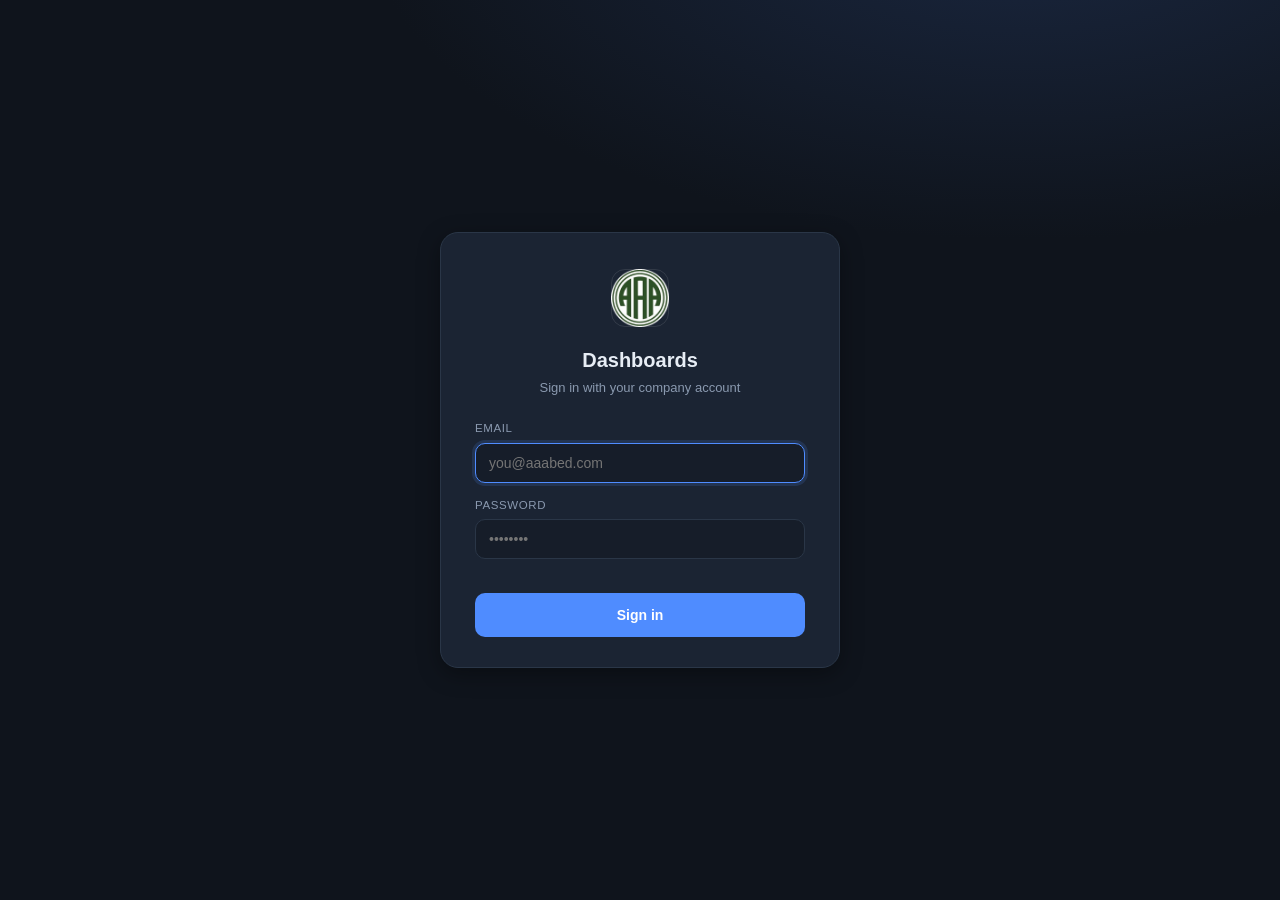
<file: hub/index.html>
<!DOCTYPE html>
<html lang="en">
<head>
  <meta charset="UTF-8" />
  <meta name="viewport" content="width=device-width, initial-scale=1.0" />
  <title>Dashboards</title>
  <link rel="icon" type="image/x-icon" href="assets/favicon.ico" />
  <link rel="stylesheet" href="styles.css?v=20260912r" />
</head>
<body>
  <!-- Auth screen: checking → login (only password form in the estate) → denied.
       Visible from first paint so dashboard content can never flash before the check. -->
  <div id="auth-screen" class="auth-screen">
    <div class="auth-card">
      <img class="auth-logo" src="assets/logo.png" alt="" />
      <div id="auth-checking">
        <h1>Checking your session</h1>
        <p class="auth-sub">One moment…</p>
      </div>
      <form id="auth-form" class="hidden" novalidate>
        <h1>Dashboards</h1>
        <p class="auth-sub">Sign in with your company account</p>
        <label class="auth-label" for="auth-email">Email</label>
        <input id="auth-email" class="auth-input" type="email" placeholder="you@aaabed.com"
               autocomplete="username" required />
        <label class="auth-label" for="auth-password">Password</label>
        <input id="auth-password" class="auth-input" type="password" placeholder="••••••••"
               autocomplete="current-password" required />
        <div id="auth-error" class="auth-error"></div>
        <button id="auth-submit" class="auth-btn" type="submit">Sign in</button>
      </form>
      <div id="auth-denied" class="auth-denied hidden">
        <div class="auth-denied-icon">⛔</div>
        <h2>No dashboards assigned</h2>
        <p>Your account <b id="auth-denied-email"></b> has no dashboards assigned to it yet.</p>
        <p class="auth-sub">Contact your administrator to request access.</p>
        <button id="auth-denied-back" class="auth-btn auth-btn-ghost" type="button">Sign out</button>
      </div>
    </div>
  </div>

  <header class="topbar">
    <div class="brand">
      <img class="brand-mark" src="assets/logo.png" alt="Logo" />
      <div class="brand-text">
        <h1>ERP Dashboards</h1>
        <p>One place for every reporting dashboard</p>
      </div>
    </div>
    <div class="meta">
      <div class="user-menu hidden" id="user-menu">
        <button id="user-btn" class="user-btn pill" title="Account">👤</button>
        <div class="user-dropdown hidden">
          <div class="user-dropdown-head">
            <span class="user-dropdown-avatar">👤</span>
            <div>
              <div class="user-dropdown-name" id="user-name">…</div>
              <div class="user-dropdown-email" id="user-email">…</div>
            </div>
          </div>
          <button type="button" id="theme-toggle" class="user-dropdown-item theme-item"></button>
          <button type="button" id="logout" class="user-dropdown-item danger">Sign out</button>
        </div>
      </div>
    </div>
  </header>

  <div class="wrap">
    <div class="grid" id="grid"></div>

    <footer>
      <span id="built-line">Hub built: …</span>
      <span>Access is granted per dashboard by your administrator.</span>
    </footer>
  </div>

  <script src="assets/supabase-js.min.js?v=20260912c"></script>
  <script src="auth-config.js?v=20260912m"></script>
  <script src="data/hub.js?v=20260912m"></script>
  <script src="auth.js?v=20260912e"></script>
  <script src="app.js?v=20260912r"></script>
</body>
</html>
</file>
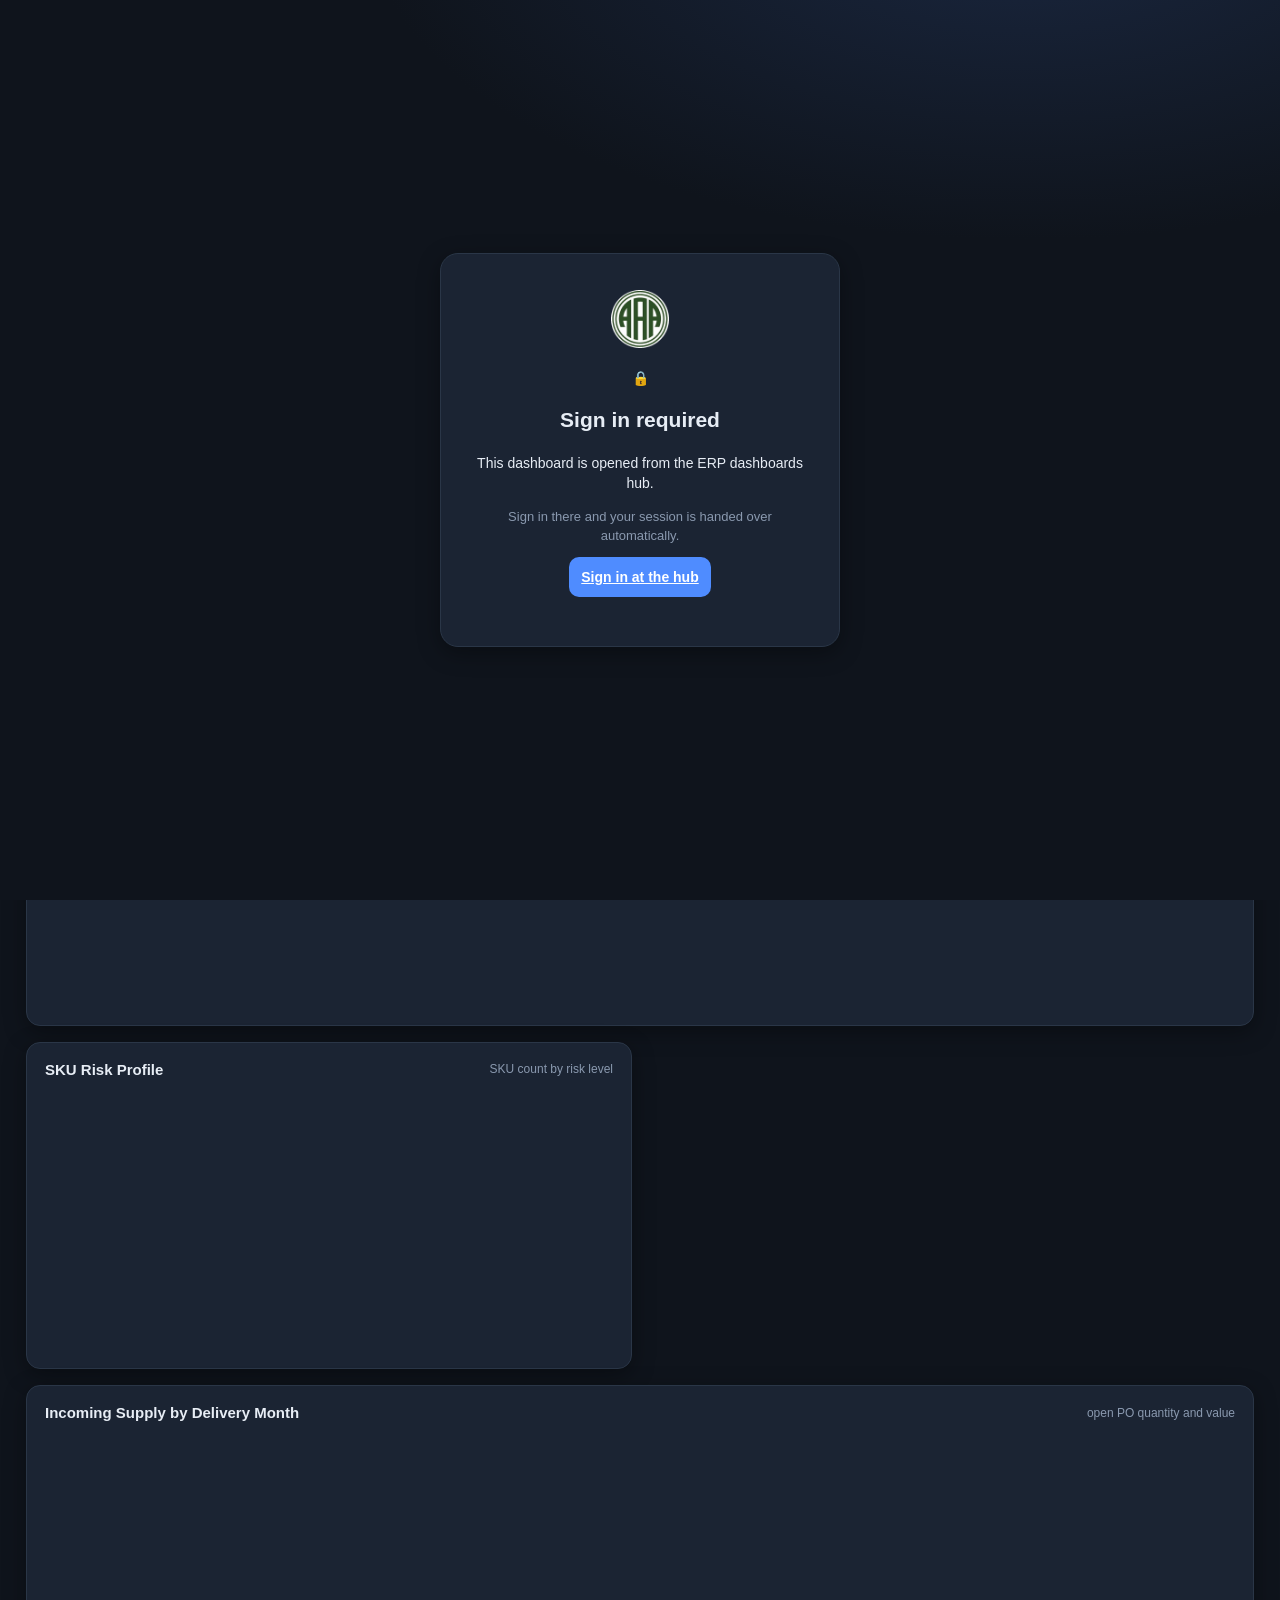
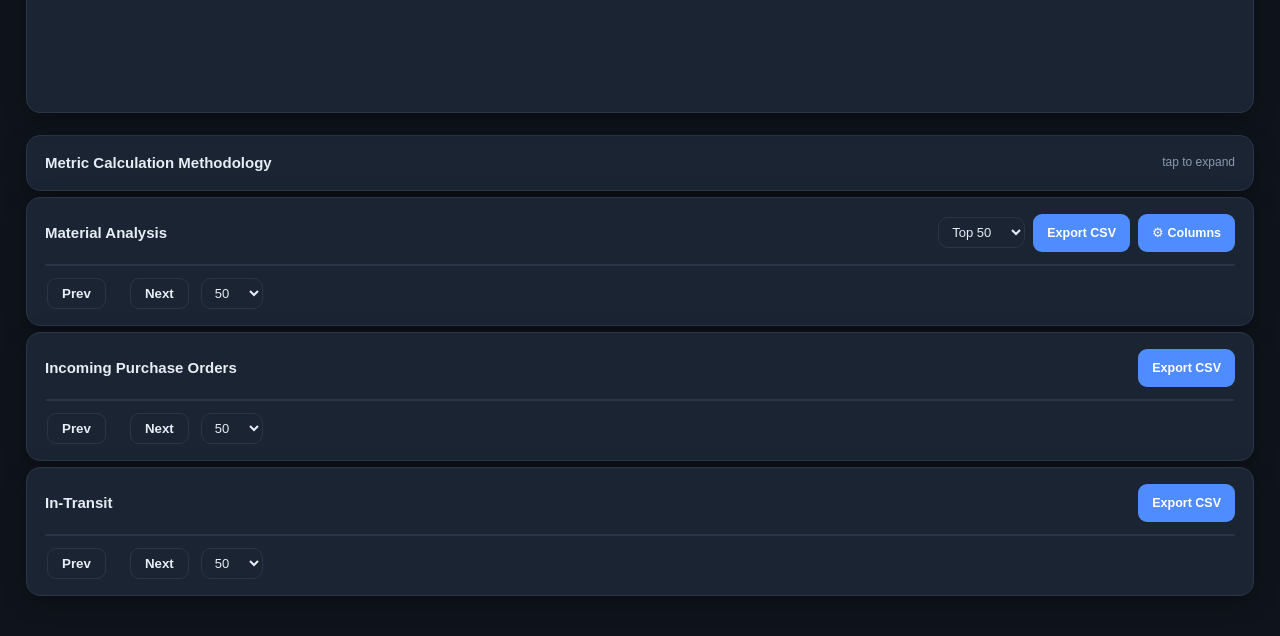
<file: inventory/index.html>
<!DOCTYPE html>
<html lang="en">
<head>
  <meta charset="UTF-8" />
  <meta name="viewport" content="width=device-width, initial-scale=1.0" />
  <title>Inventory Dashboard</title>
  <link rel="icon" type="image/x-icon" href="assets/favicon.ico" />
  <link rel="stylesheet" href="styles.css?v=20260912p" />
</head>
<body>
  <!-- Access gate. No password field: sign-in happens at the hub.
       Visible from first paint so dashboard content never flashes before the
       authorisation check completes. -->
  <div id="auth-screen" class="auth-screen">
    <div class="auth-card">
      <img class="auth-logo" src="assets/logo.png" alt="" />
      <div id="auth-checking">
        <h1>Checking access</h1>
        <p class="auth-sub">One moment&#8230;</p>
      </div>
      <div id="auth-nosession" class="hidden">
        <div class="auth-denied-icon">&#128274;</div>
        <h2>Sign in required</h2>
        <p>This dashboard is opened from the ERP dashboards hub.</p>
        <p class="auth-sub">Sign in there and your session is handed over automatically.</p>
        <a class="auth-btn auth-gohub" href="#">Sign in at the hub</a>
      </div>
      <div id="auth-denied" class="auth-denied hidden">
        <div class="auth-denied-icon">&#9940;</div>
        <h2>No access to this dashboard</h2>
        <p>Your account <b id="auth-denied-email"></b> is not assigned to this dashboard.</p>
        <p class="auth-sub">Ask your administrator, or sign in with a different account.</p>
        <a class="auth-btn auth-gohub" href="#">Back to the hub</a>
        <button id="auth-denied-back" class="auth-btn auth-btn-ghost" type="button">Sign out</button>
      </div>
      <div id="auth-error" class="auth-error"></div>
    </div>
  </div>

  <div id="scale-wrap">
  <header class="topbar">
    <div class="brand">
      <img class="brand-mark" src="assets/logo.png" alt="Logo" />
      <div class="brand-text">
        <h1>Inventory Dashboard</h1>
        <p>Inventory position · Demand · Incoming supply · Stock risk</p>
        <p id="meta-time">Data refreshed: …</p>
      </div>
    </div>
    <div class="meta">
      <a id="hub-link" class="pill hub-btn" href="#">Hub</a>
      <div class="user-menu" id="user-menu">
        <button id="user-btn" class="user-btn pill" title="Account">👤</button>
        <div class="user-dropdown hidden">
          <div class="user-dropdown-head">
            <span class="user-dropdown-avatar">👤</span>
            <div>
              <div class="user-dropdown-name" id="user-name">…</div>
              <div class="user-dropdown-email" id="user-email">…</div>
            </div>
          </div>
          <button type="button" id="theme-toggle" class="user-dropdown-item theme-item"></button>
          <button type="button" id="change-password" class="user-dropdown-item">Change password</button>
          <button type="button" id="logout" class="user-dropdown-item danger">Sign out</button>
        </div>
      </div>
    </div>
  </header>

  <!-- Change password modal -->
  <div id="pw-modal" class="modal hidden">
    <div class="modal-card">
      <h2>Change password</h2>
      <form id="pw-form" novalidate>
        <label class="auth-label" for="pw-current">Current password</label>
        <input id="pw-current" class="auth-input" type="password" autocomplete="current-password" required />
        <label class="auth-label" for="pw-new">New password</label>
        <input id="pw-new" class="auth-input" type="password" autocomplete="new-password" required />
        <label class="auth-label" for="pw-confirm">Confirm new password</label>
        <input id="pw-confirm" class="auth-input" type="password" autocomplete="new-password" required />
        <div id="pw-msg" class="auth-error"></div>
        <div class="modal-actions">
          <button type="button" id="pw-cancel" class="auth-btn auth-btn-ghost">Cancel</button>
          <button type="submit" id="pw-submit" class="auth-btn">Update password</button>
        </div>
      </form>
    </div>
  </div>

  <!-- Filter / slicer bar -->
  <section class="filters">
    <div class="filter-group">
      <label>Sales Org (VKORG)</label>
      <select id="f-vkorg" class="select"></select>
    </div>
    <div class="filter-group">
      <label>Plant</label>
      <div class="ms" data-key="werks" data-label="Plant" data-search="true"></div>
    </div>
    <div class="filter-group">
      <label>Ext Material Group</label>
      <select id="f-extwg" class="select"></select>
    </div>
    <div class="filter-group">
      <label>Material Group</label>
      <select id="f-matkl" class="select"></select>
    </div>
    <div class="filter-group">
      <label>ABC Class</label>
      <select id="f-maabc" class="select"></select>
    </div>
    <div class="filter-group">
      <label>Demand Window</label>
      <select id="f-window" class="select">
        <option value="30">Last 30 days</option>
        <option value="60">Last 60 days</option>
        <option value="90" selected>Last 90 days</option>
        <option value="365">Last 12 months</option>
      </select>
    </div>
    <div class="filter-group">
      <label>Stock Status</label>
      <select id="f-status" class="select"></select>
    </div>
    <div class="filter-group">
      <label>Risk Level</label>
      <select id="f-risk" class="select"></select>
    </div>
    <div class="filter-group">
      <label>Replenishment</label>
      <select id="f-replen" class="select">
        <option value="">All</option>
        <option value="Incoming">Incoming (on order)</option>
        <option value="None">None</option>
      </select>
    </div>
    <div class="filter-group grow">
      <label>Search (Material / Description)</label>
      <input id="f-search" class="text" type="text" placeholder="e.g. 10000389, BUTTER, CHOCO…" />
    </div>
    <button id="reset" class="btn-reset">Reset</button>
  </section>

  <!-- KPI cards -->
  <section class="kpis" id="kpis"></section>

  <!-- Charts grid -->
  <section class="grid">
    <div class="card">
      <div class="card-head"><h2>Stock Status</h2><span class="hint">inventory value by status</span></div>
      <div class="chart-wrap"><canvas id="chart-status"></canvas></div>
    </div>
    <div class="card span-2">
      <div class="card-head"><h2>Inventory Value by Ext Material Group</h2><span class="hint">hover for value (M)</span></div>
      <div class="chart-wrap tall"><canvas id="chart-extwg"></canvas></div>
    </div>
    <div class="card">
      <div class="card-head"><h2>SKU Risk Profile</h2><span class="hint">SKU count by risk level</span></div>
      <div class="chart-wrap"><canvas id="chart-risk"></canvas></div>
    </div>
    <div class="card span-2">
      <div class="card-head"><h2>Incoming Supply by Delivery Month</h2><span class="hint">open PO quantity and value</span></div>
      <div class="chart-wrap"><canvas id="chart-incoming"></canvas></div>
    </div>
  </section>

  <!-- Methodology & disclaimer (collapsible) -->
  <section class="card table-card">
    <details>
      <summary class="card-head method-summary"><h2>Metric Calculation Methodology</h2><span class="hint">tap to expand</span></summary>
      <div class="method-body">
        <ul>
          <li><b>Total Inventory Value</b> = Σ (on-hand quantity × unit price) across all plants, plus the value of in-transit STOs.</li>
          <li><b>Unit Price (ma_price)</b> = the material's moving-average / valuation price, using the latest available price for each material.</li>
          <li><b>Daily Sales</b> = total sales quantity over the selected demand window ÷ number of days in the window. The default window is the last 90 days.</li>
          <li><b>Coverage (months)</b> = current stock ÷ daily sales, converted to months using 30.44 days per month.</li>
          <li><b>Ideal Stock</b> = safety stock + (daily sales × lead time).</li>
          <li><b>Excess Quantity / Value</b> = the quantity or value of stock above the Ideal Stock, where the difference is positive.</li>
          <li><b>Incoming Quantity</b> = total open purchase-order quantity × Factor, converted to pieces. <b>Incoming PO Value</b> = Σ of PO net values.</li>
          <li><b>Sales Forecast</b> = planned forecast quantity × Factor, expressed in pieces.</li>
          <li><b>Factor (umrez)</b> = number of pieces per carton.</li>
          <li><b>In-Transit</b> = stock transport orders (STOs) moving between plants. In-transit value is calculated as quantity × unit price, as there is no source value field available.</li>
          <li><b>Expired / Near-Expiry Value</b> = derived from batch-level aging of on-hand inventory based on production and expiry dates.</li>
          <li><b>Data Refresh</b> = data is refreshed daily from the SAP PRD extract, while sales figures are updated monthly.</li>
        </ul>
        <div class="disclaimer">
          <b>⚠️ Disclaimer:</b> Dashboard figures are derived estimates for management monitoring and decision support only. They are not audited or exact accounting values and depend on underlying assumptions such as demand, lead time, safety stock, and unit price. Please validate against SAP before making operational or financial decisions.
        </div>
      </div>
    </details>
  </section>

  <!-- SKU analysis table -->
  <section class="card table-card">
    <div class="card-head">
      <h2>Material Analysis</h2>
      <div class="head-right">
        <select id="f-topn" class="select small" title="Number of rows">
          <option value="25">Top 25</option>
          <option value="50" selected>Top 50</option>
          <option value="100">Top 100</option>
          <option value="250">Top 250</option>
          <option value="500">Top 500</option>
          <option value="0">All</option>
        </select>
        <button id="export-sku-csv" class="btn-export">Export CSV</button>
        <div class="colman">
          <button id="colman-toggle" class="btn-export" title="Show / hide columns">⚙ Columns</button>
          <div class="colman-menu" id="colman-menu"></div>
        </div>
      </div>
    </div>
    <div class="table-scroll">
      <table id="sku-table"><thead></thead><tbody></tbody></table>
    </div>
    <div class="pager">
      <button id="prev" class="btn-page">Prev</button>
      <span id="page-info"></span>
      <button id="next" class="btn-page">Next</button>
      <select id="page-size" class="select small">
        <option>25</option><option selected>50</option><option>100</option><option>250</option>
      </select>
    </div>
  </section>

  <!-- Incoming PO table -->
  <section class="card table-card">
    <div class="card-head">
      <h2>Incoming Purchase Orders</h2>
      <div class="table-actions">
        <span id="po-count" class="hint"></span>
        <button id="export-po-csv" class="btn-export">Export CSV</button>
      </div>
    </div>
    <div class="table-scroll">
      <table id="po-table"><thead></thead><tbody></tbody></table>
    </div>
    <div class="pager">
      <button id="po-prev" class="btn-page">Prev</button>
      <span id="po-page-info"></span>
      <button id="po-next" class="btn-page">Next</button>
      <select id="po-page-size" class="select small">
        <option>25</option><option selected>50</option><option>100</option><option>250</option>
      </select>
    </div>
  </section>

  <!-- Intransit table -->
  <section class="card table-card">
    <div class="card-head">
      <h2>In-Transit</h2>
      <div class="table-actions">
        <span id="it-count" class="hint"></span>
        <button id="export-it-csv" class="btn-export">Export CSV</button>
      </div>
    </div>
    <div class="table-scroll">
      <table id="it-table"><thead></thead><tbody></tbody></table>
    </div>
    <div class="pager">
      <button id="it-prev" class="btn-page">Prev</button>
      <span id="it-page-info"></span>
      <button id="it-next" class="btn-page">Next</button>
      <select id="it-page-size" class="select small">
        <option>25</option><option selected>50</option><option>100</option><option>250</option>
      </select>
    </div>
  </section>

  </div>

  <div class="loading" id="loading"><div><div class="spin"></div>Loading inventory data…</div></div>

  <script src="assets/supabase-js.min.js?v=20260912c"></script>
  <script src="auth-config.js?v=20260912m"></script>
  <script src="auth.js?v=20260912m"></script>
  <script src="assets/chart.umd.min.js"></script>
  <script src="data/data.js?v=20260910a"></script>
  <script src="app.js?v=20260912p"></script>
</body>
</html>
</file>
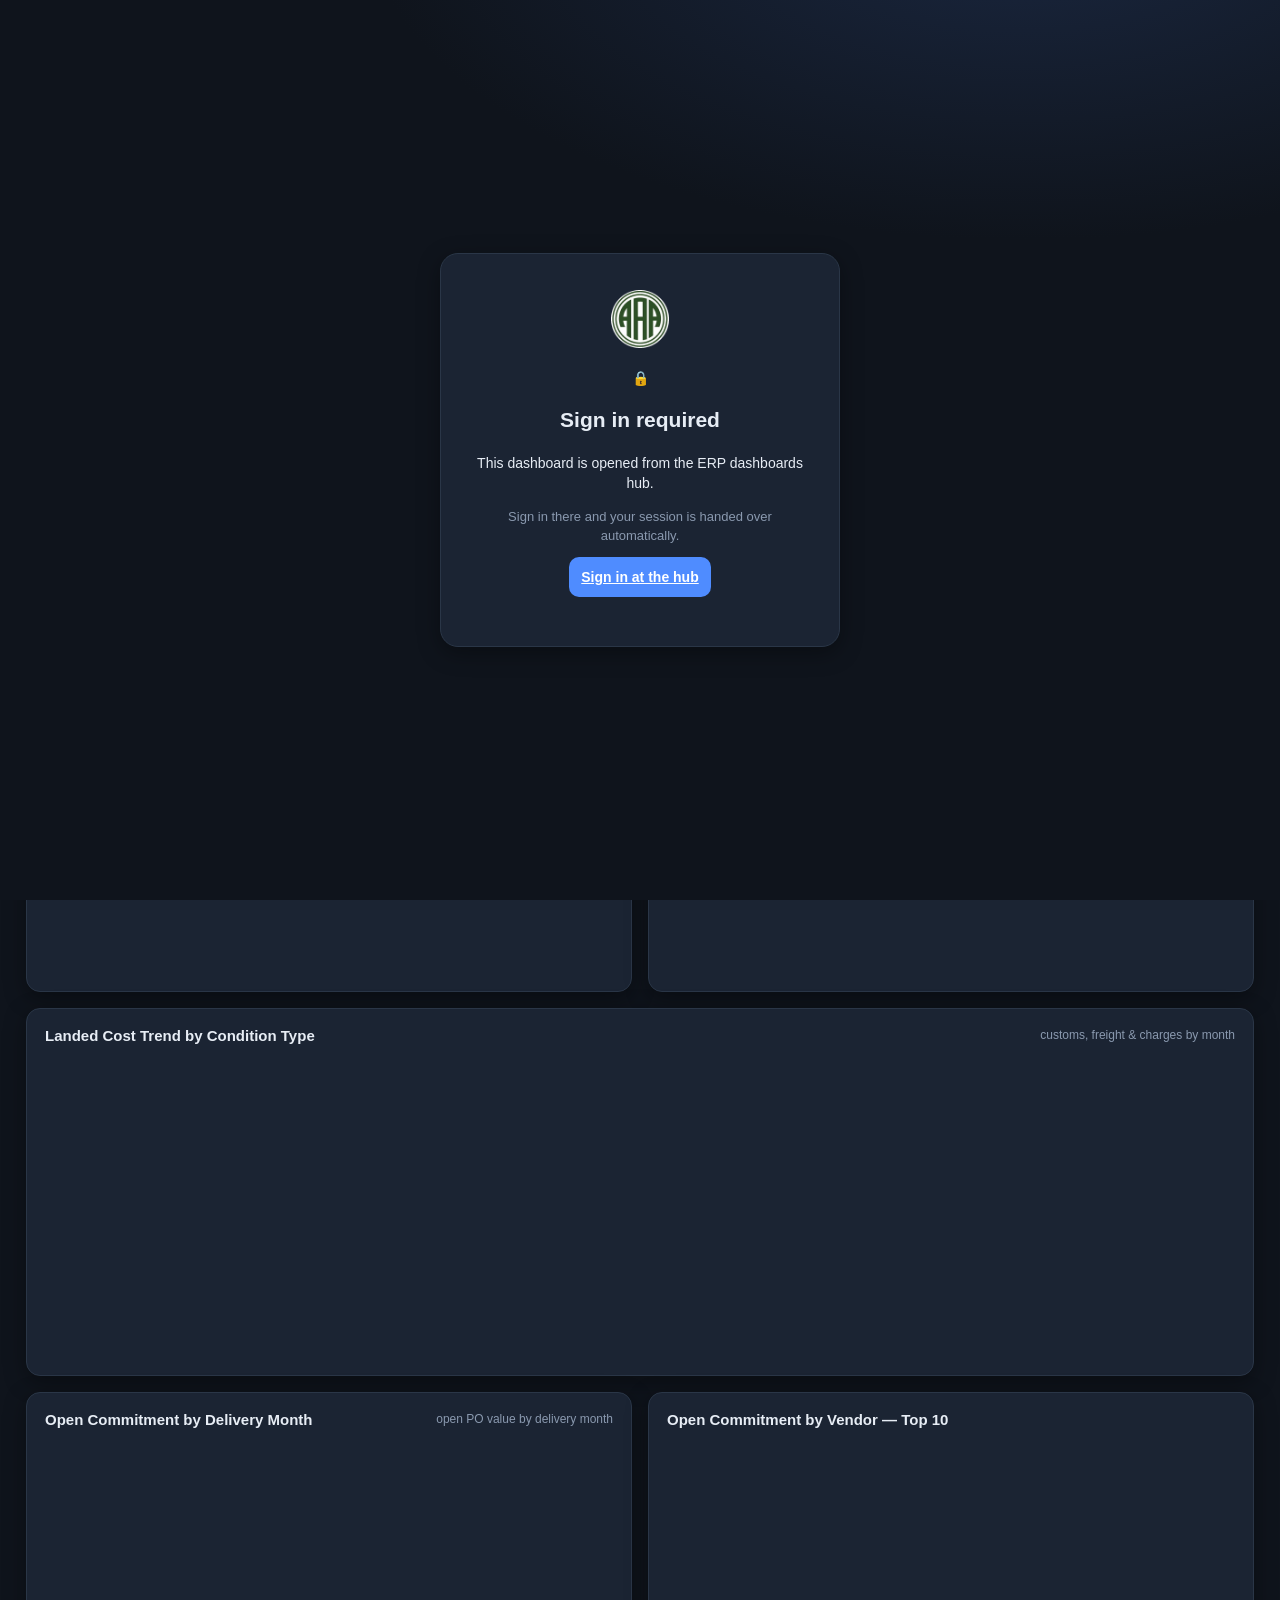
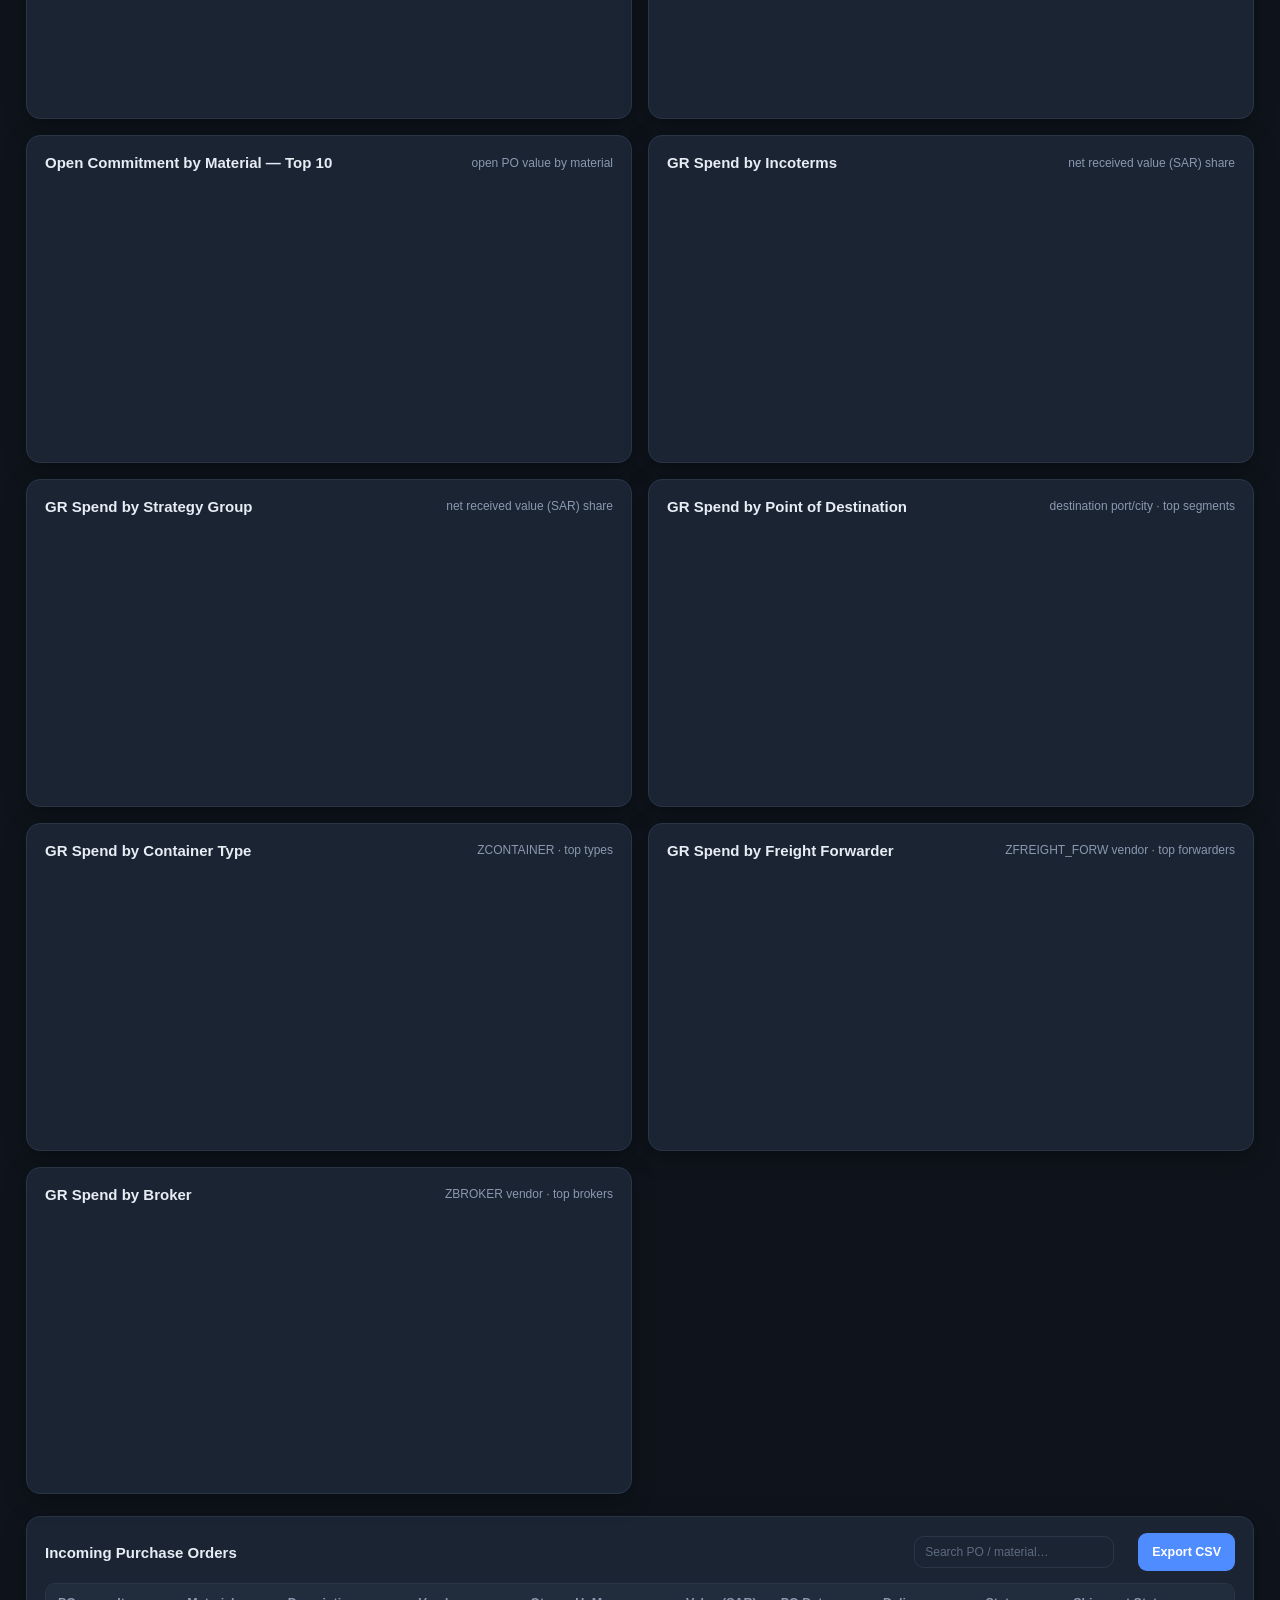
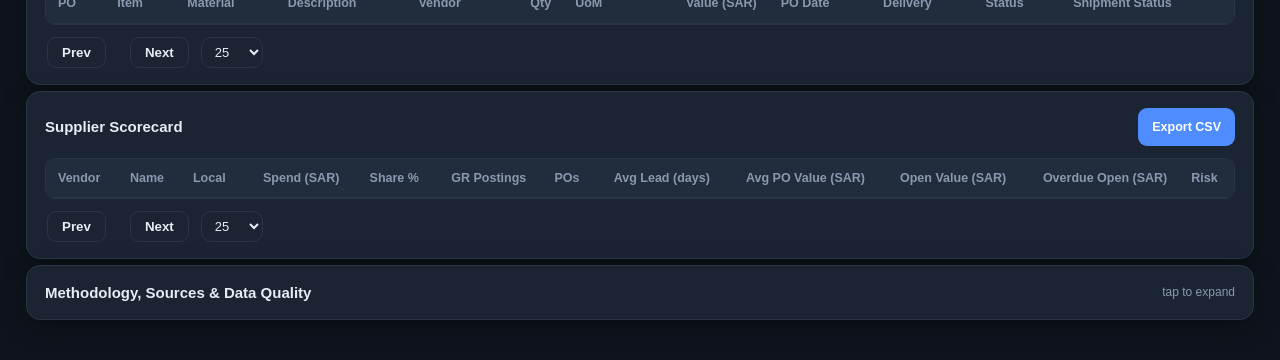
<file: purchasing/index.html>
<!DOCTYPE html>
<html lang="en">
<head>
  <meta charset="UTF-8" />
  <meta name="viewport" content="width=device-width, initial-scale=1.0" />
  <title>Purchasing Dashboard</title>
  <link rel="icon" type="image/x-icon" href="assets/favicon.ico" />
  <link rel="stylesheet" href="styles.css?v=20260912p" />
</head>
<body>
  <!-- Access gate. No password field: sign-in happens at the hub.
       Visible from first paint so dashboard content never flashes before the
       authorisation check completes. -->
  <div id="auth-screen" class="auth-screen">
    <div class="auth-card">
      <img class="auth-logo" src="assets/logo.png" alt="" />
      <div id="auth-checking">
        <h1>Checking access</h1>
        <p class="auth-sub">One moment&#8230;</p>
      </div>
      <div id="auth-nosession" class="hidden">
        <div class="auth-denied-icon">&#128274;</div>
        <h2>Sign in required</h2>
        <p>This dashboard is opened from the ERP dashboards hub.</p>
        <p class="auth-sub">Sign in there and your session is handed over automatically.</p>
        <a class="auth-btn auth-gohub" href="#">Sign in at the hub</a>
      </div>
      <div id="auth-denied" class="auth-denied hidden">
        <div class="auth-denied-icon">&#9940;</div>
        <h2>No access to this dashboard</h2>
        <p>Your account <b id="auth-denied-email"></b> is not assigned to this dashboard.</p>
        <p class="auth-sub">Ask your administrator, or sign in with a different account.</p>
        <a class="auth-btn auth-gohub" href="#">Back to the hub</a>
        <button id="auth-denied-back" class="auth-btn auth-btn-ghost" type="button">Sign out</button>
      </div>
      <div id="auth-error" class="auth-error"></div>
    </div>
  </div>

  <header class="topbar">
    <div class="brand">
      <img class="brand-mark" src="assets/logo.png" alt="Logo" />
      <div class="brand-text">
        <h1>Purchasing Dashboard</h1>
        <p>Purchasing spend · PO &amp; receipts · Suppliers · Open commitments · Landed cost · Risk</p>
        <p id="meta-time">Data refreshed: …</p>
      </div>
    </div>
    <div class="meta">
      <a id="hub-link" class="pill hub-btn" href="#">Hub</a>
      <div class="user-menu" id="user-menu">
        <button id="user-btn" class="user-btn pill" title="Account">👤</button>
        <div class="user-dropdown hidden">
          <div class="user-dropdown-head">
            <span class="user-dropdown-avatar">👤</span>
            <div>
              <div class="user-dropdown-name" id="user-name">…</div>
              <div class="user-dropdown-email" id="user-email">…</div>
            </div>
          </div>
          <button type="button" id="theme-toggle" class="user-dropdown-item theme-item"></button>
          <button type="button" id="change-password" class="user-dropdown-item">Change password</button>
          <button type="button" id="logout" class="user-dropdown-item danger">Sign out</button>
        </div>
      </div>
    </div>
  </header>

  <!-- Change password modal -->
  <div id="pw-modal" class="modal hidden">
    <div class="modal-card">
      <h2>Change password</h2>
      <form id="pw-form" novalidate>
        <label class="auth-label" for="pw-current">Current password</label>
        <input id="pw-current" class="auth-input" type="password" autocomplete="current-password" required />
        <label class="auth-label" for="pw-new">New password</label>
        <input id="pw-new" class="auth-input" type="password" autocomplete="new-password" required />
        <label class="auth-label" for="pw-confirm">Confirm new password</label>
        <input id="pw-confirm" class="auth-input" type="password" autocomplete="new-password" required />
        <div id="pw-msg" class="auth-error"></div>
        <div class="modal-actions">
          <button type="button" id="pw-cancel" class="auth-btn auth-btn-ghost">Cancel</button>
          <button type="submit" id="pw-submit" class="auth-btn">Update password</button>
        </div>
      </form>
    </div>
  </div>

  <!-- Filter / slicer bar -->
  <section class="filters">
    <div class="filter-group">
      <label>Company Code</label>
      <select id="f-cc" class="select">
        <option value="">All companies</option>
        <option value="1000">Company 1000</option>
        <option value="6000">Company 6000</option>
      </select>
    </div>
    <div class="filter-group">
      <label>Vendor</label>
      <div class="ms" data-key="vendor" data-label="Vendor" data-search="true"></div>
    </div>
    <div class="filter-group">
      <label>Spend Year</label>
      <select id="f-year" class="select"></select>
    </div>
    <div class="filter-group grow">
      <label>Search (Vendor / Material)</label>
      <input id="f-search" class="text" type="text" placeholder="e.g. vendor name, material, PO…" />
    </div>
    <button id="reset" class="btn-reset">Reset</button>
  </section>

  <!-- KPI cards -->
  <section class="kpis" id="kpis"></section>

  <!-- Spend & purchasing charts -->
  <section class="grid">
    <div class="card span-2">
      <div class="card-head"><h2>Goods-Receipt Spend Trend</h2><span class="hint">net received value (SAR) by posting month · per sales org</span></div>
      <div class="chart-wrap tall"><canvas id="chart-spend"></canvas></div>
    </div>
    <div class="card">
      <div class="card-head"><h2>Delivery Performance</h2><span class="hint">GR postings vs. expected date</span></div>
      <div class="chart-wrap"><canvas id="chart-delivery"></canvas></div>
    </div>
    <div class="card">
      <div class="card-head"><h2>Landed Cost by Condition</h2><span class="hint">top condition types · value (SAR)</span></div>
      <div class="chart-wrap tall"><canvas id="chart-konv-type"></canvas></div>
    </div>
    <div class="card span-2">
      <div class="card-head"><h2>Landed Cost Trend by Condition Type</h2><span class="hint">customs, freight &amp; charges by month</span></div>
      <div class="chart-wrap tall"><canvas id="chart-konv-month"></canvas></div>
    </div>
    <div class="card">
      <div class="card-head"><h2>Open Commitment by Delivery Month</h2><span class="hint">open PO value by delivery month</span></div>
      <div class="chart-wrap"><canvas id="chart-open-month"></canvas></div>
    </div>
    <div class="card">
      <div class="card-head"><h2>Open Commitment by Vendor — Top 10</h2></div>
      <div class="chart-wrap"><canvas id="chart-open-vendor"></canvas></div>
    </div>
    <div class="card">
      <div class="card-head"><h2>Open Commitment by Material — Top 10</h2><span class="hint">open PO value by material</span></div>
      <div class="chart-wrap"><canvas id="chart-open-material"></canvas></div>
    </div>
    <div class="card">
      <div class="card-head"><h2>GR Spend by Incoterms</h2><span class="hint">net received value (SAR) share</span></div>
      <div class="chart-wrap"><canvas id="chart-incoterm"></canvas></div>
    </div>
    <div class="card">
      <div class="card-head"><h2>GR Spend by Strategy Group</h2><span class="hint">net received value (SAR) share</span></div>
      <div class="chart-wrap"><canvas id="chart-strategy"></canvas></div>
    </div>
    <div class="card">
      <div class="card-head"><h2>GR Spend by Point of Destination</h2><span class="hint">destination port/city · top segments</span></div>
      <div class="chart-wrap"><canvas id="chart-dest"></canvas></div>
    </div>
    <div class="card">
      <div class="card-head"><h2>GR Spend by Container Type</h2><span class="hint">ZCONTAINER · top types</span></div>
      <div class="chart-wrap"><canvas id="chart-container"></canvas></div>
    </div>
    <div class="card">
      <div class="card-head"><h2>GR Spend by Freight Forwarder</h2><span class="hint">ZFREIGHT_FORW vendor · top forwarders</span></div>
      <div class="chart-wrap"><canvas id="chart-forwarder"></canvas></div>
    </div>
    <div class="card">
      <div class="card-head"><h2>GR Spend by Broker</h2><span class="hint">ZBROKER vendor · top brokers</span></div>
      <div class="chart-wrap"><canvas id="chart-broker"></canvas></div>
    </div>
  </section>

  <!-- Incoming purchase orders (all open PO lines) -->
  <section class="card table-card">
    <div class="card-head">
      <h2>Incoming Purchase Orders</h2>
      <div class="table-actions">
        <input id="po-search" class="text po-search" type="text" placeholder="Search PO / material…" />
        <span id="po-count" class="hint"></span>
        <button id="export-po-csv" class="btn-export">Export CSV</button>
      </div>
    </div>
    <div class="table-scroll">
      <table id="po-table">
        <thead><tr>
          <th>PO</th><th>Item</th><th>Material</th><th>Description</th><th>Vendor</th>
          <th class="num">Qty</th><th>UoM</th><th class="num">Value (SAR)</th>
          <th>PO Date</th><th>Delivery</th><th>Status</th><th>Shipment Status</th>
        </tr></thead>
        <tbody></tbody>
      </table>
    </div>
    <div class="pager">
      <button id="po-prev" class="btn-page">Prev</button>
      <span id="po-page-info" class="hint"></span>
      <button id="po-next" class="btn-page">Next</button>
      <select id="po-page-size" class="select small"><option selected>25</option><option>50</option><option>100</option></select>
    </div>
  </section>

  <!-- Vendor scorecard -->
  <section class="card table-card">
    <div class="card-head">
      <h2>Supplier Scorecard</h2>
      <div class="table-actions"><span id="vs-count" class="hint"></span>
        <button id="export-vendor-csv" class="btn-export">Export CSV</button></div>
    </div>
    <div class="table-scroll">
      <table id="vendor-table">
        <thead><tr>
          <th>Vendor</th><th>Name</th><th>Local</th><th class="num">Spend (SAR)</th><th class="num">Share %</th>
          <th class="num">GR Postings</th><th class="num">POs</th><th class="num">Avg Lead (days)</th><th class="num">Avg PO Value (SAR)</th>
          <th class="num">Open Value (SAR)</th>
          <th class="num">Overdue Open (SAR)</th><th>Risk</th>
        </tr></thead>
        <tbody></tbody>
      </table>
    </div>
    <div class="pager">
      <button id="vs-prev" class="btn-page">Prev</button>
      <span id="vs-page-info" class="hint"></span>
      <button id="vs-next" class="btn-page">Next</button>
      <select id="vs-page-size" class="select small"><option selected>25</option><option>50</option><option>100</option></select>
    </div>
  </section>

  <!-- Methodology & disclaimer (collapsible) -->
  <section class="card table-card">
    <details>
      <summary class="card-head method-summary"><h2>Methodology, Sources &amp; Data Quality</h2><span class="hint">tap to expand</span></summary>
      <div class="method-body" id="method-body"></div>
    </details>
  </section>

  <script src="assets/supabase-js.min.js?v=20260912c"></script>
  <script src="auth-config.js?v=20260912m"></script>
  <script src="auth.js?v=20260912m"></script>
  <script src="assets/chart.umd.min.js"></script>
  <script src="data/data.js?v=20260910b"></script>
  <script src="app.js?v=20260912p"></script>
</body>
</html>
</file>
<file: hub/styles.css>
/* AAA ERP Dashboards — hub. Same design tokens as the sibling dashboards.
   Polish pass follows the "make-interfaces-feel-better" rules: explicit transitions,
   visible focus rings, real hit areas, currentColor SVG icons, contrast-checked labels. */
:root{
  --bg:#0f141c;
  --bg-2:#161d29;
  --panel:#1b2433;
  --panel-2:#212c3d;
  --line:#2a3647;
  --text:#e7edf5;
  --muted:#8a99af;
  --accent:#4f8cff;
  --accent-2:#22c1a4;
  --warn:#f5a623;
  --danger:#ff5d6c;
  --good:#33c08a;
  --glow:#1a2740;
  --shadow:0 6px 22px rgba(0,0,0,.35);
  --radius:14px;
  --ease:cubic-bezier(0.2, 0, 0, 1);
  font-synthesis:none;
}
:root[data-theme="light"]{
  --bg:#f4f6fb;
  --bg-2:#e9edf5;
  --panel:#ffffff;
  --panel-2:#eef2f8;
  --line:#d5dde9;
  --text:#1b2432;
  --muted:#5a6b83;
  --accent:#2f6fe4;
  --accent-2:#0e9f86;
  --warn:#d88a10;
  --danger:#e5484d;
  --good:#1d9d63;
  --glow:#cfe0f5;
  --shadow:0 6px 22px rgba(30,50,90,.12);
}
*{box-sizing:border-box}
html,body{margin:0;padding:0}
html{-webkit-font-smoothing:antialiased;-moz-osx-font-smoothing:grayscale}
body{
  background:radial-gradient(1200px 600px at 80% -10%,var(--glow) 0,var(--bg) 55%) fixed,var(--bg);
  color:var(--text);
  font-family:"Segoe UI",Roboto,Helvetica,Arial,system-ui,sans-serif;
  font-size:14px;line-height:1.45;
  padding:0 0 48px;
}
a{color:var(--accent)}

/* One visible focus ring for every control. The UA default is near-black, which is
   invisible on this dark background (~1.2:1), so keyboard focus must be styled. */
:where(a,button,[tabindex]):focus-visible{
  outline:2px solid var(--accent);
  outline-offset:2px;
  border-radius:8px;
}

/* Screen-reader-only text */
.sr-only{position:absolute;width:1px;height:1px;padding:0;margin:-1px;overflow:hidden;
  clip:rect(0 0 0 0);clip-path:inset(50%);white-space:nowrap;border:0}

/* Icons: one currentColor SVG set, one stroke weight (2px), recoloured by CSS. */
.icon{width:1.15em;height:1.15em;flex:0 0 auto;display:block;
  fill:none;stroke:currentColor;stroke-width:2;stroke-linecap:round;stroke-linejoin:round}
[dir="rtl"] .icon-directional{scale:-1 1}

/* Top bar */
.topbar{display:flex;align-items:center;justify-content:space-between;gap:16px;
  padding:18px 26px;border-bottom:1px solid var(--line);
  background:linear-gradient(180deg,color-mix(in srgb,var(--panel) 65%,transparent),color-mix(in srgb,var(--bg) 20%,transparent))}
.brand{display:flex;align-items:center;gap:14px}
.brand-mark{width:46px;height:46px;border-radius:12px;object-fit:contain;display:block;background:transparent;
  outline:1px solid oklch(1 0 0 / 0.1);outline-offset:-1px}
:root[data-theme="light"] .brand-mark{outline-color:oklch(0 0 0 / 0.1)}
.brand-text h1{margin:0;font-size:20px;font-weight:700;letter-spacing:.2px;text-wrap:balance}
.brand-text p{margin:2px 0 0;color:var(--muted);font-size:12.5px;text-wrap:pretty}
.meta{display:flex;gap:8px;flex-wrap:wrap;justify-content:flex-end;align-items:center}
.pill{background:var(--panel);border:1px solid var(--line);color:var(--muted);
  padding:5px 10px;border-radius:999px;font-size:11.5px;white-space:nowrap;
  font-variant-numeric:tabular-nums}
/* Sun/moon swap — both icons stay in the DOM and cross-fade, so enter AND exit
   animate. The switch now lives inside the account menu (#theme-toggle), not the
   toolbar. Exact values from the skill: opacity 0->1, scale .25->1, blur 4px->0. */
#theme-toggle .icon-stack{position:relative;display:grid;width:18px;height:18px;flex:0 0 18px}
#theme-toggle .icon-stack .icon{position:absolute;inset:0;width:18px;height:18px;
  transition-property:opacity,scale,filter;transition-duration:.3s;transition-timing-function:var(--ease)}
/* The row is an ACTION, so the icon shows the theme you would switch TO, matching the
   label beside it: in dark mode the sun and "Light theme", in light the moon and
   "Dark theme". Showing the current theme here would read as a status, not a button. */
:root:not([data-theme="light"]) #theme-toggle .icon-sun{opacity:1;scale:1;filter:blur(0)}
:root:not([data-theme="light"]) #theme-toggle .icon-moon{opacity:0;scale:.25;filter:blur(4px)}
:root[data-theme="light"] #theme-toggle .icon-sun{opacity:0;scale:.25;filter:blur(4px)}
:root[data-theme="light"] #theme-toggle .icon-moon{opacity:1;scale:1;filter:blur(0)}

/* Layout — full-bleed like the sibling dashboards (topbar, content share one 26px gutter) */
.wrap{padding:0 26px}

/* Card grid */
.grid{display:grid;grid-template-columns:repeat(auto-fit,minmax(320px,1fr));gap:18px;margin:26px 0 8px}
.card{position:relative;display:flex;flex-direction:column;gap:12px;
  background:linear-gradient(180deg,color-mix(in srgb,var(--panel-2) 55%,var(--panel)),var(--panel));
  border:1px solid var(--line);border-radius:var(--radius);padding:20px 20px 18px;
  box-shadow:var(--shadow);
  transition-property:transform,border-color;transition-duration:.15s;transition-timing-function:ease-out}
/* Top accent bar — carries its own radius so the card never needs overflow:hidden
   (clipping the card would silently cut off wide footer content). */
.card::before{content:"";position:absolute;inset:0 0 auto 0;height:3px;
  border-radius:var(--radius) var(--radius) 0 0;
  background:linear-gradient(90deg,var(--card-accent,var(--accent)),transparent 85%)}
.card:hover{transform:translateY(-2px);border-color:color-mix(in srgb,var(--card-accent,var(--accent)) 55%,var(--line))}
/* The whole card is the link. One real anchor stretched over the card keeps a single
   tab stop (a second nested link would double up), so the hover lift is honest. */
.card-hit{position:absolute;inset:0;z-index:0;border-radius:inherit}
.card-hit:focus-visible{outline:2px solid var(--card-accent,var(--accent));outline-offset:2px}
.card-head{display:flex;align-items:flex-start;gap:12px}
.card-icon{width:40px;height:40px;flex:0 0 40px;border-radius:11px;display:grid;place-items:center;
  background:color-mix(in srgb,var(--card-accent,var(--accent)) 16%,var(--panel-2));
  border:1px solid color-mix(in srgb,var(--card-accent,var(--accent)) 35%,var(--line));
  color:var(--card-accent,var(--accent))}
/* Badge and control icons render at 18px so both carry the same optical stroke
   (2px on a 24 grid → 1.5px); the inline arrow follows its label's size instead. */
.card-icon .icon{width:18px;height:18px}
.card-title{margin:0;font-size:17px;font-weight:700;text-wrap:balance}
/* Byline + description are locked to a fixed number of lines (2 / 3). Without this,
   one card whose text wraps a line longer pushes its pill row and buttons ~19px
   below the others — the "alignment is off" symptom. */
.card-byline{margin:3px 0 0;color:var(--muted);font-size:12px;text-wrap:pretty;
  min-height:calc(1.45em * 2);display:-webkit-box;-webkit-line-clamp:2;
  -webkit-box-orient:vertical;overflow:hidden}
.card-desc{margin:0;color:var(--text);opacity:.86;font-size:13px;text-wrap:pretty;
  min-height:calc(1.45em * 3);display:-webkit-box;-webkit-line-clamp:3;
  -webkit-box-orient:vertical;overflow:hidden}
/* Footer: just the action row, right-aligned and pinned to the card bottom so the
   buttons land in the SAME spot on every card. */
.card-foot{margin-top:auto;display:flex;justify-content:flex-end;
  padding-top:12px;border-top:1px solid var(--line)}
.card-actions{display:flex;gap:8px;flex-wrap:wrap;justify-content:flex-end;align-items:center}
/* Buttons: min 40px tall hit area, scale on press, explicit transition properties.
   --card-ink / --card-ink-l are chosen per accent at build time so the label clears
   WCAG AA (white on the amber accent is only 2.03:1 — unreadable). */
.btn{display:inline-flex;align-items:center;gap:7px;text-decoration:none;
  background:var(--card-accent,var(--accent));color:var(--card-ink,#0f141c);
  font-weight:600;font-size:12.5px;line-height:1;
  min-height:40px;padding:0 12px 0 14px;border-radius:9px;border:1px solid transparent;
  white-space:nowrap;
  transition-property:filter,background-color,color,border-color,scale;
  transition-duration:.15s;transition-timing-function:ease-out}
.btn:active{scale:.96}
.btn.ghost{background:transparent;color:var(--text);border-color:var(--line);
  padding:0 14px;position:relative;z-index:1}
.btn.ghost:hover{border-color:var(--card-accent,var(--accent));color:var(--text)}
/* The visible call-to-action is decorative: the stretched .card-hit anchor above owns
   the click and the tab stop, so this must not swallow the pointer. */
.btn.cta{pointer-events:none}

/* Footer */
footer{margin:30px 0 0;padding-top:16px;border-top:1px solid var(--line);
  color:var(--muted);font-size:11.5px;display:flex;justify-content:space-between;gap:14px;
  flex-wrap:wrap;text-wrap:pretty}
.hidden{display:none !important}
:root[data-theme="light"] footer{color:#4a5a72}

/* ── Auth screen ────────────────────────────────────────────────────────
   Visible from first paint (no .hidden) so dashboard content can never flash
   before the access check completes. Only the hub shows a password field. */
.auth-screen{position:fixed;inset:0;z-index:200;display:grid;place-items:center;
  background:radial-gradient(1200px 600px at 80% -10%,var(--glow) 0,var(--bg) 55%) fixed,var(--bg)}
.auth-screen.hidden{display:none}
.auth-card{width:min(400px,92vw);background:var(--panel);border:1px solid var(--line);border-radius:18px;
  box-shadow:var(--shadow);padding:36px 34px 30px;text-align:center}
.auth-logo{width:58px;height:58px;border-radius:14px;object-fit:contain;margin-bottom:14px;
  outline:1px solid oklch(1 0 0 / 0.1);outline-offset:-1px}
:root[data-theme="light"] .auth-logo{outline-color:oklch(0 0 0 / 0.1)}
.auth-card h1{margin:0 0 4px;font-size:20px;font-weight:700;text-wrap:balance}
.auth-sub{color:var(--muted);font-size:13px;margin:0 0 22px;text-wrap:pretty}
.auth-label{display:block;text-align:left;font-size:11.5px;text-transform:uppercase;letter-spacing:.6px;
  color:var(--muted);margin:14px 0 6px}
.auth-input{width:100%;background:var(--bg-2);border:1px solid var(--line);color:var(--text);
  border-radius:10px;padding:11px 13px;font-size:14px;outline:none;
  transition-property:border-color,box-shadow;transition-duration:.15s;transition-timing-function:ease-out}
.auth-input:focus{border-color:var(--accent);box-shadow:0 0 0 3px rgba(79,140,255,.15)}
.auth-error{min-height:18px;color:var(--danger);font-size:12.5px;margin-top:10px;text-align:left}
.auth-btn{width:100%;background:var(--accent);border:none;color:#fff;font-weight:650;font-size:14px;
  min-height:44px;padding:12px;border-radius:10px;cursor:pointer;margin-top:6px;
  transition-property:filter,scale;transition-duration:.15s;transition-timing-function:ease-out}
.auth-btn:hover{filter:brightness(1.08)}
.auth-btn:active{scale:.96}
.auth-btn:disabled{opacity:.55;cursor:not-allowed}
.auth-btn-ghost{background:transparent;border:1px solid var(--line);color:var(--muted);margin-top:14px}
.auth-btn-ghost:hover{color:var(--text);border-color:var(--accent);filter:none}
.auth-denied{padding:8px 0 2px}
.auth-denied .auth-denied-icon{font-size:34px;margin-bottom:10px}
.auth-denied h2{margin:0 0 8px;font-size:19px;font-weight:700;text-wrap:balance}
.auth-denied p{color:var(--muted);font-size:13.5px;margin:0 0 8px;line-height:1.5;text-wrap:pretty}
.auth-denied p b{color:var(--text)}

/* ── User menu ─────────────────────────────────────────────────────────── */
.user-menu{position:relative}
.user-btn{cursor:pointer;font-size:15px;line-height:1;padding:5px 10px;min-width:40px;min-height:40px;
  display:inline-grid;place-items:center}
.user-btn:hover{border-color:var(--accent)}
.user-dropdown{position:absolute;top:calc(100% + 8px);right:0;min-width:240px;background:var(--panel);
  border:1px solid var(--line);border-radius:12px;box-shadow:var(--shadow);padding:6px;z-index:60}
.user-dropdown.hidden{display:none}
.user-dropdown-head{display:flex;align-items:center;gap:10px;padding:8px 10px 10px;
  border-bottom:1px solid var(--line);margin-bottom:6px}
.user-dropdown-avatar{width:34px;height:34px;border-radius:50%;background:var(--panel-2);
  border:1px solid var(--line);display:grid;place-items:center;font-size:16px;flex:none}
.user-dropdown-name{font-size:13.5px;font-weight:650;color:var(--text);white-space:nowrap;
  overflow:hidden;text-overflow:ellipsis;max-width:170px}
.user-dropdown-email{font-size:11.5px;color:var(--muted);white-space:nowrap;overflow:hidden;
  text-overflow:ellipsis;max-width:170px}
.user-dropdown-item{display:block;width:100%;text-align:left;background:none;border:none;color:var(--text);
  padding:9px 12px;border-radius:8px;font-size:13px;cursor:pointer;min-height:40px;
  transition-property:background-color,color;transition-duration:.12s;transition-timing-function:ease-out}
.user-dropdown-item:hover{background:var(--panel-2)}
.user-dropdown-item.danger{color:var(--danger)}
.user-dropdown-item.danger:hover{background:rgba(255,93,108,.1)}
/* Theme row: icon + the theme you are currently in, on one line. */
.user-dropdown-item.theme-item{display:flex;align-items:center;gap:10px}
.theme-item-label{font-size:13px}

/* ── Locked cards (no access for this account) ─────────────────────────── */
/* Not a security control — the dashboard re-checks its own allowlist entry.
   This only stops a user walking into a wall. */
.card.is-locked{cursor:default;opacity:.62}
.card.is-locked:hover{transform:none;border-color:var(--line)}
.card.is-locked .card-icon{background:var(--panel-2);
  border-color:var(--line);color:var(--muted)}
.card.is-locked .card-hit{cursor:default}
.btn.cta.is-locked{background:var(--panel-2);color:var(--muted);border-color:var(--line);
  display:inline-flex;align-items:center;gap:7px}
.btn.cta.is-locked .btn-lock{width:1em;height:1em}
@media (max-width:640px){
  .topbar{padding:14px 16px}
  .wrap{padding:0 16px}
  .user-dropdown-item{min-height:44px}
  .btn{min-height:44px}
}
/* Honour reduced motion: drop movement, keep every static cue (colour, border, ring). */
@media (prefers-reduced-motion:reduce){
  .card{transition-property:border-color}
  .card:hover{transform:none}
  .btn{transition-property:color,border-color,background-color,filter}
  .btn:active{scale:1}
  #theme-toggle .icon-stack .icon{transition-property:opacity}
}
</file>
<file: inventory/styles.css>
:root{
  --bg:#0f141c;
  --bg-2:#161d29;
  --panel:#1b2433;
  --panel-2:#212c3d;
  --line:#2a3647;
  --text:#e7edf5;
  --muted:#8a99af;
  --accent:#4f8cff;
  --accent-2:#22c1a4;
  --warn:#f5a623;
  --danger:#ff5d6c;
  --good:#33c08a;
  --purple:#a78bfa;
  --glow:#1a2740;
  --shadow:0 6px 22px rgba(0,0,0,.35);
  --radius:14px;
  font-synthesis:none;
}
:root[data-theme="light"]{
  --bg:#f4f6fb;
  --bg-2:#e9edf5;
  --panel:#ffffff;
  --panel-2:#eef2f8;
  --line:#d5dde9;
  --text:#1b2432;
  --muted:#5a6b83;
  --accent:#2f6fe4;
  --accent-2:#0e9f86;
  --warn:#d88a10;
  --danger:#e5484d;
  --good:#1d9d63;
  --purple:#7c5cff;
  --glow:#cfe0f5;
  --shadow:0 6px 22px rgba(30,50,90,.12);
}
*{box-sizing:border-box}
html,body{margin:0;padding:0}
body{
  background:radial-gradient(1200px 600px at 80% -10%,var(--glow) 0,var(--bg) 55%) fixed,var(--bg);
  color:var(--text);
  font-family:"Segoe UI",Roboto,Helvetica,Arial,system-ui,sans-serif;
  font-size:14px;line-height:1.45;
  padding:0 0 40px;
}
a{color:var(--accent)}
code{background:var(--panel-2);padding:1px 6px;border-radius:6px;font-size:12px;color:#bcd}

/* Top bar */
.topbar{display:flex;align-items:center;justify-content:space-between;gap:16px;
  padding:18px 26px;border-bottom:1px solid var(--line);
  background:linear-gradient(180deg,color-mix(in srgb,var(--panel) 65%,transparent),color-mix(in srgb,var(--bg) 20%,transparent))}
.brand{display:flex;align-items:center;gap:14px}
.brand-mark{width:46px;height:46px;border-radius:12px;object-fit:contain;display:block;background:transparent}
.brand-text h1{margin:0;font-size:20px;font-weight:700;letter-spacing:.2px}
.brand-text p{margin:2px 0 0;color:var(--muted);font-size:12.5px}
.brand-text p#meta-time{margin:1px 0 0;font-size:11.5px;font-variant-numeric:tabular-nums}
.meta{display:flex;gap:8px;flex-wrap:wrap;justify-content:flex-end}
.pill{background:var(--panel);border:1px solid var(--line);color:var(--muted);
  padding:5px 10px;border-radius:999px;font-size:11.5px;white-space:nowrap}
/* Account-menu theme row (same treatment as the hub). The row is an ACTION, so
   the icon and the label both name the theme you would switch TO. */
.user-dropdown-item.theme-item{display:flex;align-items:center;gap:10px}
.theme-item-label{font-size:13px}
#theme-toggle .icon-stack{position:relative;display:grid;width:18px;height:18px;flex:0 0 18px}
#theme-toggle .icon-stack .icon{position:absolute;inset:0;width:18px;height:18px;
  transition-property:opacity,scale,filter;transition-duration:.3s;transition-timing-function:ease-out}
:root:not([data-theme="light"]) #theme-toggle .icon-sun{opacity:1;scale:1;filter:blur(0)}
:root:not([data-theme="light"]) #theme-toggle .icon-moon{opacity:0;scale:.25;filter:blur(4px)}
:root[data-theme="light"] #theme-toggle .icon-sun{opacity:0;scale:.25;filter:blur(4px)}
:root[data-theme="light"] #theme-toggle .icon-moon{opacity:1;scale:1;filter:blur(0)}
/* One currentColor SVG set, one stroke weight (2px on a 24 grid). */
.icon{width:1.15em;height:1.15em;flex:0 0 auto;display:block;
  fill:none;stroke:currentColor;stroke-width:2;stroke-linecap:round;stroke-linejoin:round}
.hub-btn{text-decoration:none;display:inline-flex;align-items:center;gap:6px;
  min-height:40px;padding:5px 12px;cursor:pointer;
  transition-property:color,border-color;transition-duration:.15s;transition-timing-function:ease-out}
.hub-btn:hover{border-color:var(--accent);color:var(--text)}

/* Filters */
.filters{display:flex;flex-wrap:wrap;gap:14px;align-items:flex-end;
  padding:18px 26px;background:var(--bg-2);border-bottom:1px solid var(--line);position:sticky;top:0;z-index:20}
.filter-group{display:flex;flex-direction:column;gap:6px;min-width:150px}
.filter-group.grow{flex:1;min-width:220px}
.filter-group label{font-size:11.5px;text-transform:uppercase;letter-spacing:.6px;color:var(--muted)}
.select,.text{background:var(--panel);border:1px solid var(--line);color:var(--text);
  border-radius:10px;padding:9px 11px;font-size:13px;outline:none;min-width:140px;width:100%}
.text::placeholder{color:#5d6b80}
.select:focus,.text:focus{border-color:var(--accent);box-shadow:0 0 0 3px rgba(79,140,255,.15)}
.btn-reset{background:var(--panel);border:1px solid var(--line);color:var(--text);
  padding:9px 16px;border-radius:10px;cursor:pointer;font-weight:600;height:38px;transition:.15s}
.btn-reset:hover{border-color:var(--danger);color:var(--danger)}

/* Multi-select (plant) */
.ms{position:relative}
.ms-toggle{background:var(--panel);border:1px solid var(--line);border-radius:10px;
  padding:9px 11px;font-size:13px;cursor:pointer;display:flex;justify-content:space-between;align-items:center;gap:8px;min-width:150px;color:var(--text)}
.ms-toggle .cnt{color:var(--accent);font-weight:600}
.ms-toggle .chev{color:var(--muted);transition:.2s}
.ms.open .ms-toggle .chev{transform:rotate(180deg)}
.ms-menu{position:absolute;top:calc(100% + 6px);left:0;right:0;min-width:220px;max-height:300px;overflow:auto;
  background:var(--panel);border:1px solid var(--line);border-radius:12px;box-shadow:var(--shadow);
  padding:8px;display:none;z-index:40}
.ms.open .ms-menu{display:block}
.ms-search{width:100%;background:var(--panel-2);border:1px solid var(--line);color:var(--text);
  border-radius:8px;padding:7px 9px;margin-bottom:6px;font-size:12.5px;outline:none}
.ms-opt{display:flex;align-items:center;gap:9px;padding:7px 8px;border-radius:8px;cursor:pointer;font-size:13px}
.ms-opt:hover{background:var(--panel-2)}
.ms-opt input{accent-color:var(--accent);width:15px;height:15px}
.ms-actions{display:flex;gap:6px;padding-top:6px;border-top:1px solid var(--line);margin-top:4px}
.ms-actions button{flex:1;background:var(--panel-2);border:1px solid var(--line);color:var(--muted);
  border-radius:8px;padding:6px;cursor:pointer;font-size:12px}
.ms-actions button:hover{color:var(--text);border-color:var(--accent)}

/* KPIs */
.kpis{display:grid;grid-template-columns:repeat(4,1fr);gap:14px;padding:20px 26px 4px}
.kpi{background:linear-gradient(180deg,var(--panel),var(--panel-2));border:1px solid var(--line);
  border-radius:var(--radius);padding:16px 16px 14px;position:relative;overflow:hidden}
.kpi::before{content:"";position:absolute;left:0;top:0;bottom:0;width:4px;background:var(--accent)}
.kpi.k-value::before{background:var(--accent)}
.kpi.k-risk::before{background:var(--danger)}
.kpi.k-warn::before{background:var(--warn)}
.kpi.k-good::before{background:var(--good)}
.kpi .label{color:var(--muted);font-size:11.5px;text-transform:uppercase;letter-spacing:.5px}
.kpi .value{font-size:22px;font-weight:750;margin-top:6px;line-height:1.1}
.kpi .sub{color:var(--muted);font-size:12px;margin-top:4px}
.kpi .sub b{color:var(--text);font-weight:600}

/* Grid & cards */
.grid{display:grid;grid-template-columns:repeat(3,1fr);gap:16px;padding:16px 26px}
.card{background:var(--panel);border:1px solid var(--line);border-radius:var(--radius);
  padding:16px 18px;box-shadow:var(--shadow);min-width:0}
.card.span-2{grid-column:span 2}
.card.span-3{grid-column:span 3}
.card-head{display:flex;align-items:center;justify-content:space-between;gap:10px;margin-bottom:12px}
.card-head h2{margin:0;font-size:15px;font-weight:700}
.head-right{display:flex;align-items:center;gap:8px}
.hint{color:var(--muted);font-size:12px}
.chart-wrap{position:relative;height:260px}
.chart-wrap.tall{height:300px}

/* Table */
.table-card{margin:6px 26px 0}
.table-actions{display:flex;align-items:center;gap:12px}
.btn-export{background:var(--accent);border:none;color:#fff;font-weight:600;padding:0 14px;height:38px;border-radius:9px;cursor:pointer;font-size:12.5px;display:inline-flex;align-items:center}
.btn-export:hover{filter:brightness(1.08)}
/* Column manager (Material Analysis) */
.colman{position:relative}
.colman-menu{display:none;position:absolute;right:0;top:calc(100% + 6px);z-index:40;min-width:190px;max-height:360px;overflow:auto;
  background:var(--panel);border:1px solid var(--line);border-radius:10px;padding:8px;box-shadow:var(--shadow)}
.colman-menu.open{display:block}
.colman-item{display:flex;align-items:center;gap:8px;padding:5px 8px;border-radius:6px;cursor:pointer;font-size:12.5px;user-select:none}
.colman-item:hover{background:var(--panel-2)}
.colman-item input{accent-color:var(--accent);cursor:pointer}
.colman-item span{color:var(--text)}
.table-scroll{overflow:auto;max-height:560px;border:1px solid var(--line);border-radius:10px}
table{border-collapse:collapse;width:100%;font-size:12.5px}
thead th{position:sticky;top:0;background:var(--panel-2);color:var(--muted);text-align:left;
  padding:10px 12px;font-weight:600;white-space:nowrap;border-bottom:1px solid var(--line);cursor:pointer}
thead th:hover{color:var(--text)}
.th-resizer{position:absolute;right:0;top:0;bottom:0;width:7px;cursor:col-resize;z-index:6;user-select:none;border-right:1px solid color-mix(in srgb,var(--line) 80%,transparent)}
thead th:hover .th-resizer,.th-resizer.active{border-right-color:var(--accent);background:linear-gradient(90deg,transparent,color-mix(in srgb,var(--accent) 55%,transparent))}
tbody td{padding:9px 12px;border-bottom:1px solid rgba(42,54,71,.5);white-space:nowrap}
tbody tr:hover{background:rgba(79,140,255,.06)}
/* Material Analysis: fixed layout so drag-resized colgroup widths are honored */
#sku-table{table-layout:fixed}
#sku-table tbody td{overflow:hidden;text-overflow:ellipsis}
#sku-table tbody td:nth-child(2){white-space:normal;overflow-wrap:anywhere}
td.num,th.num{text-align:right;font-variant-numeric:tabular-nums}
.pager{display:flex;align-items:center;gap:12px;padding:12px 2px 0;flex-wrap:wrap}
.btn-page{background:var(--panel);border:1px solid var(--line);color:var(--text);padding:7px 14px;border-radius:9px;cursor:pointer;font-weight:600}
.btn-page:disabled{opacity:.4;cursor:not-allowed}
.select.small{width:auto;min-width:auto;padding:6px 9px}
#page-info,#po-page-info{color:var(--muted);font-size:12.5px}

/* Status / risk tags */
.tag{display:inline-block;padding:2px 9px;border-radius:999px;font-size:11px;font-weight:600;white-space:nowrap}
.t-Out{background:rgba(255,93,108,.16);color:#ff8a96}
.t-Critical{background:rgba(255,93,108,.22);color:#ff9aa5}
.t-Low{background:rgba(245,166,35,.16);color:#ffc266}
.t-Healthy{background:rgba(51,192,138,.16);color:#5fe0b0}
.t-Excess{background:rgba(167,139,250,.18);color:#c3b0ff}
.t-Slow{background:rgba(79,140,255,.14);color:#8fb6ff}
.t-None{background:rgba(120,140,170,.16);color:#b8c6d8}
.t-Watch{background:rgba(79,140,255,.16);color:#8fb6ff}
.t-High{background:rgba(245,166,35,.18);color:#ffcf7d}
.t-Incoming{background:rgba(34,193,164,.16);color:#5fe0c5}
.t-Overdue{background:rgba(255,93,108,.2);color:#ff9aa5}

/* External tooltip */
.region-tip{position:absolute;pointer-events:none;z-index:50;background:var(--panel-2);
  border:1px solid var(--line);border-radius:10px;padding:10px 12px;box-shadow:var(--shadow);
  font-size:12.5px;color:var(--text);min-width:210px;transition:opacity .08s;opacity:0}
.region-tip .rt-title{font-weight:700;font-size:13px;margin-bottom:6px}
.region-tip .rt-line{display:flex;align-items:center;gap:8px;padding:2px 0;color:var(--muted)}
.region-tip .rt-line b{color:var(--text);margin-left:auto;font-variant-numeric:tabular-nums;padding-left:14px}
.region-tip .rt-total{border-bottom:1px solid var(--line);padding-bottom:6px;margin-bottom:5px;color:var(--text)}
.region-tip .rt-sw{width:10px;height:10px;border-radius:3px;display:inline-block;flex:none}
.region-tip .rt-lbl{white-space:nowrap}

.loading{position:fixed;inset:0;background:color-mix(in srgb,var(--bg) 85%,transparent);display:grid;place-items:center;z-index:99;color:var(--muted);font-size:15px;letter-spacing:.3px}
.loading .spin{width:38px;height:38px;border:4px solid var(--line);border-top-color:var(--accent);border-radius:50%;animation:sp 1s linear infinite;margin:0 auto 14px}
@keyframes sp{to{transform:rotate(360deg)}}

/* Login gate screen */
.auth-screen{position:fixed;inset:0;z-index:200;display:grid;place-items:center;
  background:radial-gradient(1200px 600px at 80% -10%,var(--glow) 0,var(--bg) 55%) fixed,var(--bg)}
.auth-screen.hidden{display:none}
.auth-card{width:min(400px,92vw);background:var(--panel);border:1px solid var(--line);border-radius:18px;
  box-shadow:var(--shadow);padding:36px 34px 30px;text-align:center}
.auth-logo{width:58px;height:58px;border-radius:14px;object-fit:contain;margin-bottom:14px}
.auth-card h1{margin:0 0 4px;font-size:20px;font-weight:700}
.auth-sub{color:var(--muted);font-size:13px;margin:0 0 22px}
.auth-label{display:block;text-align:left;font-size:11.5px;text-transform:uppercase;letter-spacing:.6px;color:var(--muted);margin:14px 0 6px}
.auth-input{width:100%;background:var(--bg-2);border:1px solid var(--line);color:var(--text);
  border-radius:10px;padding:11px 13px;font-size:14px;outline:none;transition:.15s}
.auth-input:focus{border-color:var(--accent);box-shadow:0 0 0 3px rgba(79,140,255,.15)}
.auth-error{min-height:18px;color:var(--danger);font-size:12.5px;margin-top:10px;text-align:left}
.auth-btn{width:100%;background:var(--accent);border:none;color:#fff;font-weight:650;font-size:14px;
  padding:12px;border-radius:10px;cursor:pointer;margin-top:6px;transition:.15s}
.auth-btn:hover{filter:brightness(1.08)}
.auth-btn:disabled{opacity:.55;cursor:not-allowed}
.auth-btn-ghost{background:transparent;border:1px solid var(--line);color:var(--muted);margin-top:14px}
.auth-btn-ghost:hover{color:var(--text);border-color:var(--accent);filter:none}
.auth-denied{padding:8px 0 2px}
.auth-denied .auth-denied-icon{font-size:34px;margin-bottom:10px}
.auth-denied h2{margin:0 0 8px;font-size:19px;font-weight:700}
.auth-denied p{color:var(--muted);font-size:13.5px;margin:0 0 8px;line-height:1.5}
.auth-denied p b{color:var(--text)}
.hidden{display:none!important}

/* User menu dropdown */
.user-menu{position:relative}
.user-btn{cursor:pointer;font-size:15px;line-height:1;padding:5px 10px;min-width:40px;min-height:40px;display:inline-grid;place-items:center}
.user-btn:hover{border-color:var(--accent)}
.user-dropdown{position:absolute;top:calc(100% + 8px);right:0;min-width:240px;background:var(--panel);
  border:1px solid var(--line);border-radius:12px;box-shadow:var(--shadow);padding:6px;z-index:60}
.user-dropdown-head{display:flex;align-items:center;gap:10px;padding:8px 10px 10px;border-bottom:1px solid var(--line);margin-bottom:6px}
.user-dropdown-avatar{width:34px;height:34px;border-radius:50%;background:var(--panel-2);border:1px solid var(--line);
  display:grid;place-items:center;font-size:16px;flex:none}
.user-dropdown-name{font-size:13.5px;font-weight:650;color:var(--text);white-space:nowrap;overflow:hidden;text-overflow:ellipsis;max-width:170px}
.user-dropdown-email{font-size:11.5px;color:var(--muted);white-space:nowrap;overflow:hidden;text-overflow:ellipsis;max-width:170px}
.user-dropdown-item{display:block;width:100%;text-align:left;background:none;border:none;color:var(--text);
  padding:9px 12px;border-radius:8px;font-size:13px;cursor:pointer;transition:.12s}
.user-dropdown-item:hover{background:var(--panel-2)}
.user-dropdown-item.danger{color:var(--danger)}
.user-dropdown-item.danger:hover{background:rgba(255,93,108,.1)}

/* Change password modal */
.modal{position:fixed;inset:0;z-index:300;display:grid;place-items:center;background:rgba(6,10,16,.6);backdrop-filter:blur(3px)}
.modal-card{width:min(380px,92vw);background:var(--panel);border:1px solid var(--line);border-radius:18px;
  box-shadow:var(--shadow);padding:28px 26px 22px}
.modal-card h2{margin:0 0 6px;font-size:18px;font-weight:700}
.modal-actions{display:flex;gap:10px;margin-top:8px}
.modal-actions .auth-btn{flex:1;margin-top:0}
.modal-actions .auth-btn-ghost{color:var(--muted)}

/* Collapsible methodology & disclaimer */
details{width:100%}
details summary{list-style:none;cursor:pointer;user-select:none}
details summary::-webkit-details-marker{display:none}
.method-summary{display:flex;align-items:center;justify-content:space-between;gap:10px;margin-bottom:0}
details[open] .method-summary{margin-bottom:4px}
.method-summary:hover h2{color:var(--accent)}
.method-body{font-size:12.5px;color:var(--muted);line-height:1.55;border-top:1px solid var(--line);padding:12px 2px 2px}
.method-body h3{margin:0 0 8px;font-size:13px;color:var(--text)}
.method-body ul{margin:0 0 8px;padding-left:18px}
.method-body li{margin-bottom:5px}
.method-body b{color:var(--text)}
.method-body code{background:var(--panel-2);padding:0 5px;border-radius:5px;font-size:11px}
.disclaimer{background:color-mix(in srgb,var(--warn) 10%,var(--panel));border:1px solid color-mix(in srgb,var(--warn) 45%,transparent);border-left:4px solid var(--warn);border-radius:8px;padding:10px 12px;font-size:12.5px;line-height:1.55}
.disclaimer b{color:var(--text)}

/* Responsive — fluid reflow, same approach as Material Aging Dashboard (NO scale-to-fit) */
@media (max-width:1280px){
  .kpis{grid-template-columns:repeat(3,1fr)}
  .grid{grid-template-columns:repeat(2,1fr)}
  .card.span-2{grid-column:span 2}
  .card.span-3{grid-column:span 2}
}
@media (max-width:820px){
  .kpis{grid-template-columns:repeat(2,1fr)}
  .grid{grid-template-columns:1fr}
  .card.span-2,.card.span-3{grid-column:span 1}
  .filters{gap:10px}
  .filter-group{min-width:46%}
  .topbar{flex-direction:column;align-items:flex-start;gap:10px}
  .meta{justify-content:flex-start}
}
</file>
<file: purchasing/styles.css>
:root{
  --bg:#0f141c;
  --bg-2:#161d29;
  --panel:#1b2433;
  --panel-2:#212c3d;
  --line:#2a3647;
  --text:#e7edf5;
  --muted:#8a99af;
  --accent:#4f8cff;
  --accent-2:#22c1a4;
  --warn:#f5a623;
  --danger:#ff5d6c;
  --good:#33c08a;
  --purple:#a78bfa;
  --glow:#1a2740;
  --shadow:0 6px 22px rgba(0,0,0,.35);
  --radius:14px;
  font-synthesis:none;
}
:root[data-theme="light"]{
  --bg:#f4f6fb;
  --bg-2:#e9edf5;
  --panel:#ffffff;
  --panel-2:#eef2f8;
  --line:#d5dde9;
  --text:#1b2432;
  --muted:#5a6b83;
  --accent:#2f6fe4;
  --accent-2:#0e9f86;
  --warn:#d88a10;
  --danger:#e5484d;
  --good:#1d9d63;
  --purple:#7c5cff;
  --glow:#cfe0f5;
  --shadow:0 6px 22px rgba(30,50,90,.12);
}
*{box-sizing:border-box}
html,body{margin:0;padding:0}
body{
  background:radial-gradient(1200px 600px at 80% -10%,var(--glow) 0,var(--bg) 55%) fixed,var(--bg);
  color:var(--text);
  font-family:"Segoe UI",Roboto,Helvetica,Arial,system-ui,sans-serif;
  font-size:14px;line-height:1.45;
  padding:0 0 40px;
}
a{color:var(--accent)}
code{background:var(--panel-2);padding:1px 6px;border-radius:6px;font-size:12px;color:#bcd}

/* Top bar */
.topbar{display:flex;align-items:center;justify-content:space-between;gap:16px;
  padding:18px 26px;border-bottom:1px solid var(--line);
  background:linear-gradient(180deg,color-mix(in srgb,var(--panel) 65%,transparent),color-mix(in srgb,var(--bg) 20%,transparent))}
.brand{display:flex;align-items:center;gap:14px}
.brand-mark{width:46px;height:46px;border-radius:12px;object-fit:contain;display:block;background:transparent}
.brand-text h1{margin:0;font-size:20px;font-weight:700;letter-spacing:.2px}
.brand-text p{margin:2px 0 0;color:var(--muted);font-size:12.5px}
.brand-text p#meta-time{margin:1px 0 0;font-size:11.5px;font-variant-numeric:tabular-nums}
.meta{display:flex;gap:8px;flex-wrap:wrap;justify-content:flex-end}
.pill{background:var(--panel);border:1px solid var(--line);color:var(--muted);
  padding:5px 10px;border-radius:999px;font-size:11.5px;white-space:nowrap}
/* Account-menu theme row (same treatment as the hub). The row is an ACTION, so
   the icon and the label both name the theme you would switch TO. */
.user-dropdown-item.theme-item{display:flex;align-items:center;gap:10px}
.theme-item-label{font-size:13px}
#theme-toggle .icon-stack{position:relative;display:grid;width:18px;height:18px;flex:0 0 18px}
#theme-toggle .icon-stack .icon{position:absolute;inset:0;width:18px;height:18px;
  transition-property:opacity,scale,filter;transition-duration:.3s;transition-timing-function:ease-out}
:root:not([data-theme="light"]) #theme-toggle .icon-sun{opacity:1;scale:1;filter:blur(0)}
:root:not([data-theme="light"]) #theme-toggle .icon-moon{opacity:0;scale:.25;filter:blur(4px)}
:root[data-theme="light"] #theme-toggle .icon-sun{opacity:0;scale:.25;filter:blur(4px)}
:root[data-theme="light"] #theme-toggle .icon-moon{opacity:1;scale:1;filter:blur(0)}
/* One currentColor SVG set, one stroke weight (2px on a 24 grid). */
.icon{width:1.15em;height:1.15em;flex:0 0 auto;display:block;
  fill:none;stroke:currentColor;stroke-width:2;stroke-linecap:round;stroke-linejoin:round}
.hub-btn{text-decoration:none;display:inline-flex;align-items:center;gap:6px;
  min-height:40px;padding:5px 12px;cursor:pointer;
  transition-property:color,border-color;transition-duration:.15s;transition-timing-function:ease-out}
.hub-btn:hover{border-color:var(--accent);color:var(--text)}

/* Filters */
.filters{display:flex;flex-wrap:wrap;gap:14px;align-items:flex-end;
  padding:18px 26px;background:var(--bg-2);border-bottom:1px solid var(--line);position:sticky;top:0;z-index:20}
.filter-group{display:flex;flex-direction:column;gap:6px;min-width:150px}
.filter-group.grow{flex:1;min-width:220px}
.filter-group label{font-size:11.5px;text-transform:uppercase;letter-spacing:.6px;color:var(--muted)}
.select,.text{background:var(--panel);border:1px solid var(--line);color:var(--text);
  border-radius:10px;padding:9px 11px;font-size:13px;outline:none;min-width:140px;width:100%}
.text::placeholder{color:#5d6b80}
.select:focus,.text:focus{border-color:var(--accent);box-shadow:0 0 0 3px rgba(79,140,255,.15)}
.btn-reset{background:var(--panel);border:1px solid var(--line);color:var(--text);
  padding:9px 16px;border-radius:10px;cursor:pointer;font-weight:600;height:38px;transition:.15s}
.btn-reset:hover{border-color:var(--danger);color:var(--danger)}

/* Multi-select (plant) */
.ms{position:relative}
.ms-toggle{background:var(--panel);border:1px solid var(--line);border-radius:10px;
  padding:9px 11px;font-size:13px;cursor:pointer;display:flex;justify-content:space-between;align-items:center;gap:8px;min-width:150px;color:var(--text)}
.ms-toggle .cnt{color:var(--accent);font-weight:600}
.ms-toggle .chev{color:var(--muted);transition:.2s}
.ms.open .ms-toggle .chev{transform:rotate(180deg)}
.ms-menu{position:absolute;top:calc(100% + 6px);left:0;right:0;min-width:220px;max-height:300px;overflow:auto;
  background:var(--panel);border:1px solid var(--line);border-radius:12px;box-shadow:var(--shadow);
  padding:8px;display:none;z-index:40}
.ms.open .ms-menu{display:block}
.ms-search{width:100%;background:var(--panel-2);border:1px solid var(--line);color:var(--text);
  border-radius:8px;padding:7px 9px;margin-bottom:6px;font-size:12.5px;outline:none}
.ms-opt{display:flex;align-items:center;gap:9px;padding:7px 8px;border-radius:8px;cursor:pointer;font-size:13px}
.ms-opt:hover{background:var(--panel-2)}
.ms-opt input{accent-color:var(--accent);width:15px;height:15px}
.ms-actions{display:flex;gap:6px;padding-top:6px;border-top:1px solid var(--line);margin-top:4px}
.ms-actions button{flex:1;background:var(--panel-2);border:1px solid var(--line);color:var(--muted);
  border-radius:8px;padding:6px;cursor:pointer;font-size:12px}
.ms-actions button:hover{color:var(--text);border-color:var(--accent)}

/* KPIs */
.kpis{display:grid;grid-template-columns:repeat(4,1fr);gap:14px;padding:20px 26px 4px}
.kpi{background:linear-gradient(180deg,var(--panel),var(--panel-2));border:1px solid var(--line);
  border-radius:var(--radius);padding:16px 16px 14px;position:relative;overflow:hidden}
.kpi::before{content:"";position:absolute;left:0;top:0;bottom:0;width:4px;background:var(--accent)}
.kpi.k-value::before{background:var(--accent)}
.kpi.k-risk::before{background:var(--danger)}
.kpi.k-warn::before{background:var(--warn)}
.kpi.k-good::before{background:var(--good)}
.kpi .label{color:var(--muted);font-size:11.5px;text-transform:uppercase;letter-spacing:.5px}
.kpi .value{font-size:22px;font-weight:750;margin-top:6px;line-height:1.1}
.kpi .sub{color:var(--muted);font-size:12px;margin-top:4px}
.kpi .sub b{color:var(--text);font-weight:600}

/* Grid & cards */
.grid{display:grid;grid-template-columns:repeat(3,1fr);gap:16px;padding:16px 26px}
.card{background:var(--panel);border:1px solid var(--line);border-radius:var(--radius);
  padding:16px 18px;box-shadow:var(--shadow);min-width:0}
.card.span-2{grid-column:span 2}
.card.span-3{grid-column:span 3}
.card-head{display:flex;align-items:center;justify-content:space-between;gap:10px;margin-bottom:12px}
.card-head h2{margin:0;font-size:15px;font-weight:700}
.head-right{display:flex;align-items:center;gap:8px}
.hint{color:var(--muted);font-size:12px}
.chart-wrap{position:relative;height:260px}
.chart-wrap.tall{height:300px}

/* Table */
.table-card{margin:6px 26px 0}
.table-actions{display:flex;align-items:center;gap:12px}
.btn-export{background:var(--accent);border:none;color:#fff;font-weight:600;padding:0 14px;height:38px;border-radius:9px;cursor:pointer;font-size:12.5px;display:inline-flex;align-items:center}
.btn-export:hover{filter:brightness(1.08)}
/* Column manager (Material Analysis) */
.colman{position:relative}
.colman-menu{display:none;position:absolute;right:0;top:calc(100% + 6px);z-index:40;min-width:190px;max-height:360px;overflow:auto;
  background:var(--panel);border:1px solid var(--line);border-radius:10px;padding:8px;box-shadow:var(--shadow)}
.colman-menu.open{display:block}
.colman-item{display:flex;align-items:center;gap:8px;padding:5px 8px;border-radius:6px;cursor:pointer;font-size:12.5px;user-select:none}
.colman-item:hover{background:var(--panel-2)}
.colman-item input{accent-color:var(--accent);cursor:pointer}
.colman-item span{color:var(--text)}
.table-scroll{overflow:auto;max-height:560px;border:1px solid var(--line);border-radius:10px}
table{border-collapse:collapse;width:100%;font-size:12.5px}
thead th{position:sticky;top:0;background:var(--panel-2);color:var(--muted);text-align:left;
  padding:10px 12px;font-weight:600;white-space:nowrap;border-bottom:1px solid var(--line);cursor:pointer}
thead th:hover{color:var(--text)}
.th-resizer{position:absolute;right:0;top:0;bottom:0;width:7px;cursor:col-resize;z-index:6;user-select:none;border-right:1px solid color-mix(in srgb,var(--line) 80%,transparent)}
thead th:hover .th-resizer,.th-resizer.active{border-right-color:var(--accent);background:linear-gradient(90deg,transparent,color-mix(in srgb,var(--accent) 55%,transparent))}
tbody td{padding:9px 12px;border-bottom:1px solid rgba(42,54,71,.5);white-space:nowrap}
tbody tr:hover{background:rgba(79,140,255,.06)}
/* Material Analysis: fixed layout so drag-resized colgroup widths are honored */
#sku-table{table-layout:fixed}
#sku-table tbody td{overflow:hidden;text-overflow:ellipsis}
#sku-table tbody td:nth-child(2){white-space:normal;overflow-wrap:anywhere}
td.num,th.num{text-align:right;font-variant-numeric:tabular-nums}
.pager{display:flex;align-items:center;gap:12px;padding:12px 2px 0;flex-wrap:wrap}
.btn-page{background:var(--panel);border:1px solid var(--line);color:var(--text);padding:7px 14px;border-radius:9px;cursor:pointer;font-weight:600}
.btn-page:disabled{opacity:.4;cursor:not-allowed}
.select.small{width:auto;min-width:auto;padding:6px 9px}
#page-info,#po-page-info{color:var(--muted);font-size:12.5px}

/* Status / risk tags */
.tag{display:inline-block;padding:2px 9px;border-radius:999px;font-size:11px;font-weight:600;white-space:nowrap}
.t-Out{background:rgba(255,93,108,.16);color:#ff8a96}
.t-Critical{background:rgba(255,93,108,.22);color:#ff9aa5}
.t-Low{background:rgba(245,166,35,.16);color:#ffc266}
.t-Healthy{background:rgba(51,192,138,.16);color:#5fe0b0}
.t-Excess{background:rgba(167,139,250,.18);color:#c3b0ff}
.t-Slow{background:rgba(79,140,255,.14);color:#8fb6ff}
.t-None{background:rgba(120,140,170,.16);color:#b8c6d8}
.t-Watch{background:rgba(79,140,255,.16);color:#8fb6ff}
.t-High{background:rgba(245,166,35,.18);color:#ffcf7d}
.t-Incoming{background:rgba(34,193,164,.16);color:#5fe0c5}
.t-Overdue{background:rgba(255,93,108,.2);color:#ff9aa5}

/* External tooltip */
.region-tip{position:absolute;pointer-events:none;z-index:50;background:var(--panel-2);
  border:1px solid var(--line);border-radius:10px;padding:10px 12px;box-shadow:var(--shadow);
  font-size:12.5px;color:var(--text);min-width:210px;transition:opacity .08s;opacity:0}
.region-tip .rt-title{font-weight:700;font-size:13px;margin-bottom:6px}
.region-tip .rt-line{display:flex;align-items:center;gap:8px;padding:2px 0;color:var(--muted)}
.region-tip .rt-line b{color:var(--text);margin-left:auto;font-variant-numeric:tabular-nums;padding-left:14px}
.region-tip .rt-total{border-bottom:1px solid var(--line);padding-bottom:6px;margin-bottom:5px;color:var(--text)}
.region-tip .rt-sw{width:10px;height:10px;border-radius:3px;display:inline-block;flex:none}
.region-tip .rt-lbl{white-space:nowrap}

.loading{position:fixed;inset:0;background:color-mix(in srgb,var(--bg) 85%,transparent);display:grid;place-items:center;z-index:99;color:var(--muted);font-size:15px;letter-spacing:.3px}
.loading .spin{width:38px;height:38px;border:4px solid var(--line);border-top-color:var(--accent);border-radius:50%;animation:sp 1s linear infinite;margin:0 auto 14px}
@keyframes sp{to{transform:rotate(360deg)}}

/* Collapsible methodology & disclaimer */
details{width:100%}
details summary{list-style:none;cursor:pointer;user-select:none}
details summary::-webkit-details-marker{display:none}
.method-summary{display:flex;align-items:center;justify-content:space-between;gap:10px;margin-bottom:0}
details[open] .method-summary{margin-bottom:4px}
.method-summary:hover h2{color:var(--accent)}
.method-body{font-size:12.5px;color:var(--muted);line-height:1.55;border-top:1px solid var(--line);padding:12px 2px 2px}
.method-body h3{margin:0 0 8px;font-size:13px;color:var(--text)}
.method-body ul{margin:0 0 8px;padding-left:18px}
.method-body li{margin-bottom:5px}
.method-body b{color:var(--text)}
.method-body code{background:var(--panel-2);padding:0 5px;border-radius:5px;font-size:11px}
.disclaimer{background:color-mix(in srgb,var(--warn) 10%,var(--panel));border:1px solid color-mix(in srgb,var(--warn) 45%,transparent);border-left:4px solid var(--warn);border-radius:8px;padding:10px 12px;font-size:12.5px;line-height:1.55}
.disclaimer b{color:var(--text)}

/* Responsive — fluid reflow, same approach as Material Aging Dashboard (NO scale-to-fit) */
@media (max-width:1280px){
  .kpis{grid-template-columns:repeat(3,1fr)}
  .grid{grid-template-columns:repeat(2,1fr)}
  .card.span-2{grid-column:span 2}
  .card.span-3{grid-column:span 2}
}
@media (max-width:820px){
  .kpis{grid-template-columns:repeat(2,1fr)}
  .grid{grid-template-columns:1fr}
  .card.span-2,.card.span-3{grid-column:span 1}
  .filters{gap:10px}
  .filter-group{min-width:46%}
  .topbar{flex-direction:column;align-items:flex-start;gap:10px}
  .meta{justify-content:flex-start}
}

/* Purchasing-specific additions */
.ms-toggle{color:var(--text)}          /* button does not inherit color */
td.dim{color:var(--muted)}
#vendor-table th:nth-child(1),#mat-table th:nth-child(1){cursor:pointer}


/* Purchasing — PO table controls */
.po-search{width:200px;min-width:140px;padding:7px 10px;font-size:12px;height:32px}
.table-actions{flex-wrap:wrap}
.table-actions .select.small{height:32px}

/* Login gate screen */
.auth-screen{position:fixed;inset:0;z-index:200;display:grid;place-items:center;
  background:radial-gradient(1200px 600px at 80% -10%,var(--glow) 0,var(--bg) 55%) fixed,var(--bg)}
.auth-screen.hidden{display:none}
.auth-card{width:min(400px,92vw);background:var(--panel);border:1px solid var(--line);border-radius:18px;
  box-shadow:var(--shadow);padding:36px 34px 30px;text-align:center}
.auth-logo{width:58px;height:58px;border-radius:14px;object-fit:contain;margin-bottom:14px}
.auth-card h1{margin:0 0 4px;font-size:20px;font-weight:700}
.auth-sub{color:var(--muted);font-size:13px;margin:0 0 22px}
.auth-label{display:block;text-align:left;font-size:11.5px;text-transform:uppercase;letter-spacing:.6px;color:var(--muted);margin:14px 0 6px}
.auth-input{width:100%;background:var(--bg-2);border:1px solid var(--line);color:var(--text);
  border-radius:10px;padding:11px 13px;font-size:14px;outline:none;transition:.15s}
.auth-input:focus{border-color:var(--accent);box-shadow:0 0 0 3px rgba(79,140,255,.15)}
.auth-error{min-height:18px;color:var(--danger);font-size:12.5px;margin-top:10px;text-align:left}
.auth-btn{width:100%;background:var(--accent);border:none;color:#fff;font-weight:650;font-size:14px;
  padding:12px;border-radius:10px;cursor:pointer;margin-top:6px;transition:.15s}
.auth-btn:hover{filter:brightness(1.08)}
.auth-btn:disabled{opacity:.55;cursor:not-allowed}
.auth-btn-ghost{background:transparent;border:1px solid var(--line);color:var(--muted);margin-top:14px}
.auth-btn-ghost:hover{color:var(--text);border-color:var(--accent);filter:none}
.auth-denied{padding:8px 0 2px}
.auth-denied .auth-denied-icon{font-size:34px;margin-bottom:10px}
.auth-denied h2{margin:0 0 8px;font-size:19px;font-weight:700}
.auth-denied p{color:var(--muted);font-size:13.5px;margin:0 0 8px;line-height:1.5}
.auth-denied p b{color:var(--text)}
.hidden{display:none!important}

/* User menu dropdown */
.user-menu{position:relative}
.user-btn{cursor:pointer;font-size:15px;line-height:1;padding:5px 10px;min-width:40px;min-height:40px;display:inline-grid;place-items:center}
.user-btn:hover{border-color:var(--accent)}
.user-dropdown{position:absolute;top:calc(100% + 8px);right:0;min-width:240px;background:var(--panel);
  border:1px solid var(--line);border-radius:12px;box-shadow:var(--shadow);padding:6px;z-index:60}
.user-dropdown-head{display:flex;align-items:center;gap:10px;padding:8px 10px 10px;border-bottom:1px solid var(--line);margin-bottom:6px}
.user-dropdown-avatar{width:34px;height:34px;border-radius:50%;background:var(--panel-2);border:1px solid var(--line);
  display:grid;place-items:center;font-size:16px;flex:none}
.user-dropdown-name{font-size:13.5px;font-weight:650;color:var(--text);white-space:nowrap;overflow:hidden;text-overflow:ellipsis;max-width:170px}
.user-dropdown-email{font-size:11.5px;color:var(--muted);white-space:nowrap;overflow:hidden;text-overflow:ellipsis;max-width:170px}
.user-dropdown-item{display:block;width:100%;text-align:left;background:none;border:none;color:var(--text);
  padding:9px 12px;border-radius:8px;font-size:13px;cursor:pointer;transition:.12s}
.user-dropdown-item:hover{background:var(--panel-2)}
.user-dropdown-item.danger{color:var(--danger)}
.user-dropdown-item.danger:hover{background:rgba(255,93,108,.1)}

/* Change password modal */
.modal{position:fixed;inset:0;z-index:300;display:grid;place-items:center;background:rgba(6,10,16,.6);backdrop-filter:blur(3px)}
.modal-card{width:min(380px,92vw);background:var(--panel);border:1px solid var(--line);border-radius:18px;
  box-shadow:var(--shadow);padding:28px 26px 22px}
.modal-card h2{margin:0 0 6px;font-size:18px;font-weight:700}
.modal-actions{display:flex;gap:10px;margin-top:8px}
.modal-actions .auth-btn{flex:1;margin-top:0}
.modal-actions .auth-btn-ghost{color:var(--muted)}
</file>
